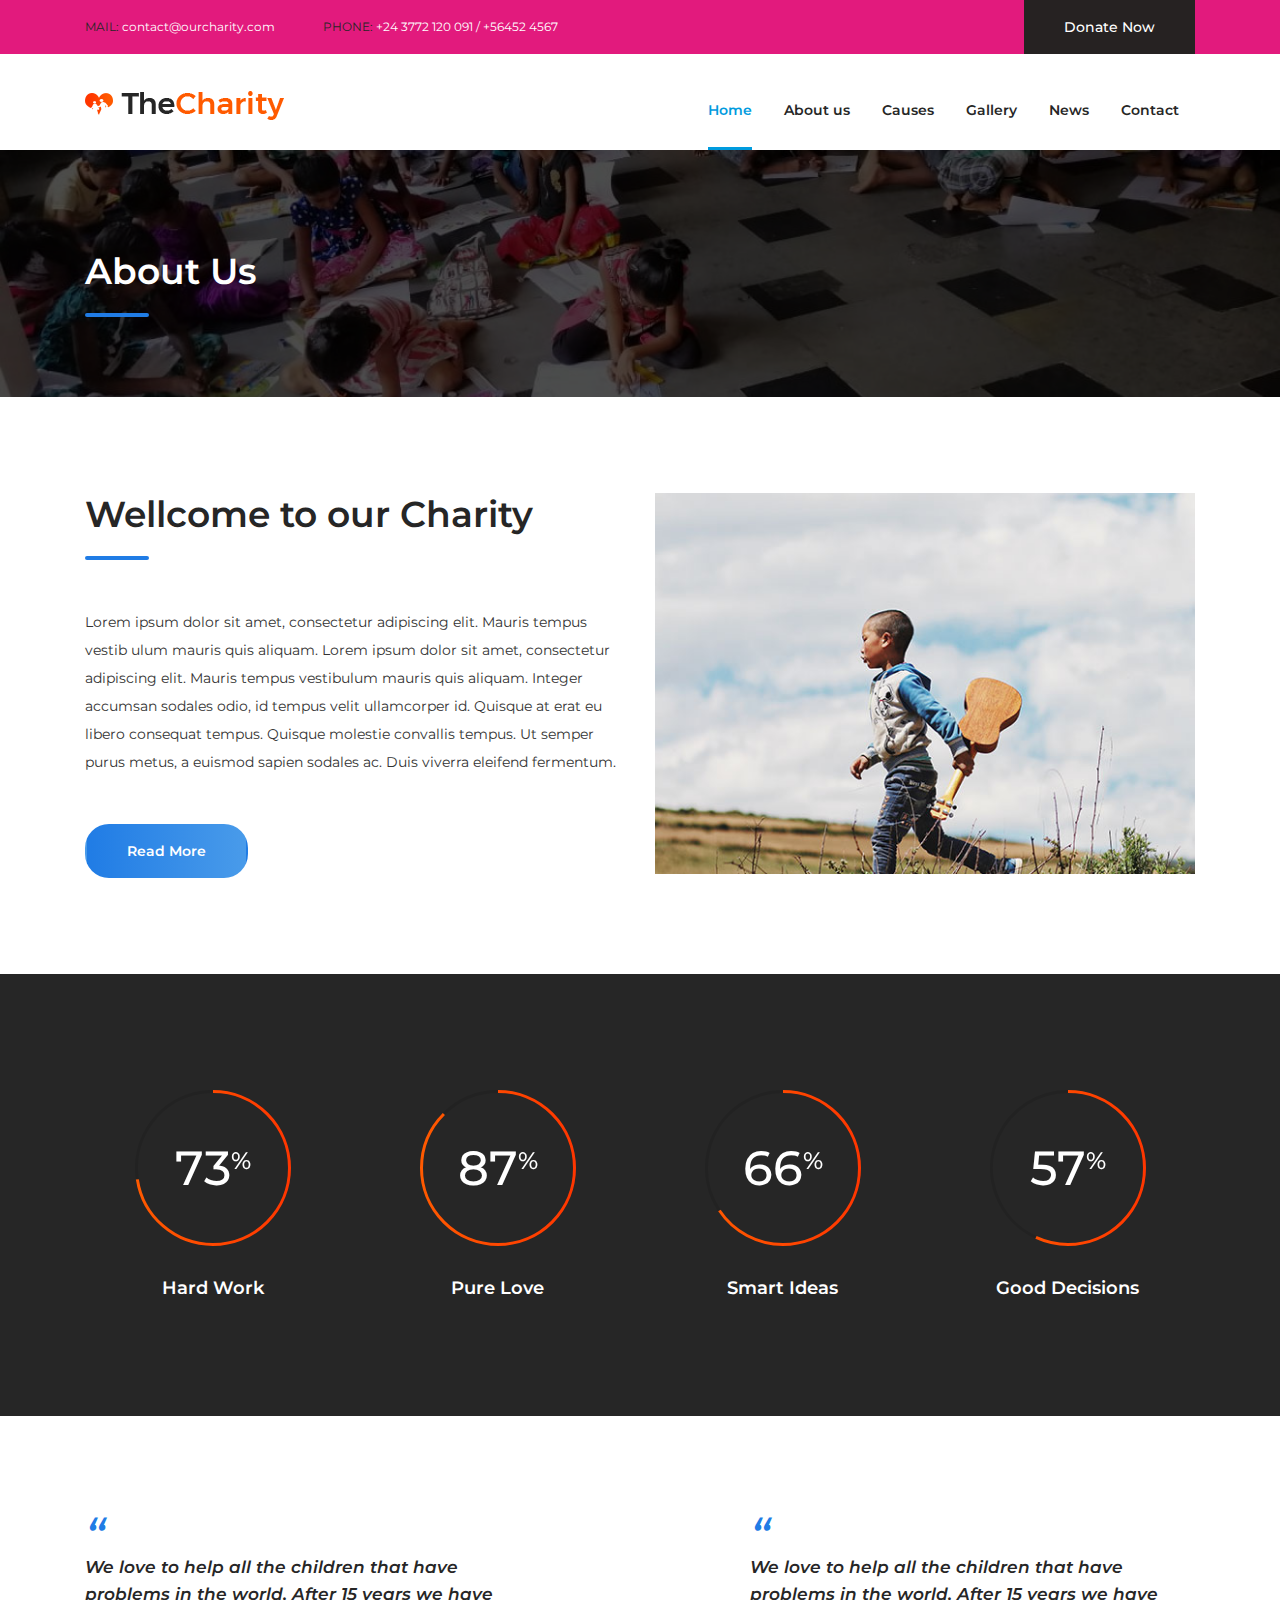
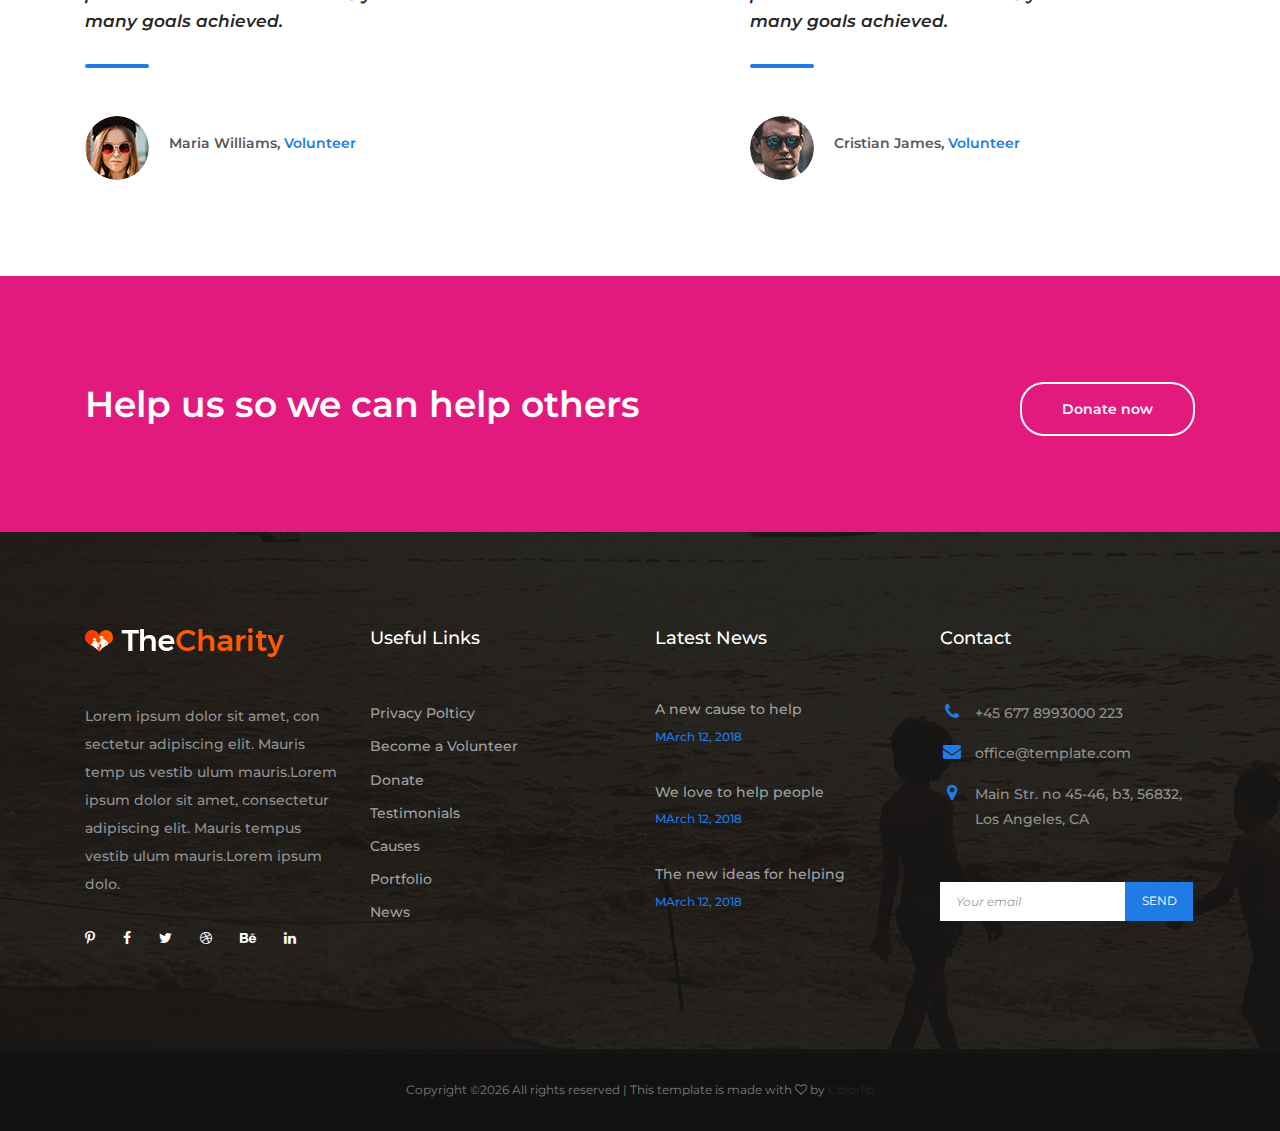
<file: about.html>
<!DOCTYPE html>
<html lang="en">
<head>
    <title>Hello World</title>

    <!-- Required meta tags -->
    <meta charset="utf-8">
    <meta name="viewport" content="width=device-width, initial-scale=1, shrink-to-fit=no">

    <!-- Bootstrap CSS -->
    <link rel="stylesheet" href="css/bootstrap.min.css">

    <!-- FontAwesome CSS -->
    <link rel="stylesheet" href="css/font-awesome.min.css">

    <!-- ElegantFonts CSS -->
    <link rel="stylesheet" href="css/elegant-fonts.css">

    <!-- themify-icons CSS -->
    <link rel="stylesheet" href="css/themify-icons.css">

    <!-- Swiper CSS -->
    <link rel="stylesheet" href="css/swiper.min.css">

    <!-- Styles -->
    <link rel="stylesheet" href="style.css">
</head>
<body class="single-page about-page">
<header class="site-header">
    <div class="top-header-bar">
        <div class="container">
            <div class="row flex-wrap justify-content-center justify-content-lg-between align-items-lg-center">
                <div class="col-12 col-lg-8 d-none d-md-flex flex-wrap justify-content-center justify-content-lg-start mb-3 mb-lg-0">
                    <div class="header-bar-email">
                        MAIL: <a href="#">contact@ourcharity.com</a>
                    </div><!-- .header-bar-email -->

                    <div class="header-bar-text">
                        <p>PHONE: <span>+24 3772 120 091 / +56452 4567</span></p>
                    </div><!-- .header-bar-text -->
                </div><!-- .col -->

                <div class="col-12 col-lg-4 d-flex flex-wrap justify-content-center justify-content-lg-end align-items-center">
                    <div class="donate-btn">
                        <a href="#">Donate Now</a>
                    </div><!-- .donate-btn -->
                </div><!-- .col -->
            </div><!-- .row -->
        </div><!-- .container -->
    </div><!-- .top-header-bar -->

    <div class="nav-bar">
        <div class="container">
            <div class="row">
                <div class="col-12 d-flex flex-wrap justify-content-between align-items-center">
                    <div class="site-branding d-flex align-items-center">
                        <a class="d-block" href="index.html" rel="home"><img class="d-block" src="images/logo.png" alt="logo"></a>
                    </div><!-- .site-branding -->

                    <nav class="site-navigation d-flex justify-content-end align-items-center">
                        <ul class="d-flex flex-column flex-lg-row justify-content-lg-end align-content-center">
                            <li class="current-menu-item"><a href="index.html">Home</a></li>
                            <li><a href="about.html">About us</a></li>
                            <li><a href="causes.html">Causes</a></li>
                            <li><a href="portfolio.html">Gallery</a></li>
                            <li><a href="news.html">News</a></li>
                            <li><a href="contact.html">Contact</a></li>
                        </ul>
                    </nav><!-- .site-navigation -->

                    <div class="hamburger-menu d-lg-none">
                        <span></span>
                        <span></span>
                        <span></span>
                        <span></span>
                    </div><!-- .hamburger-menu -->
                </div><!-- .col -->
            </div><!-- .row -->
        </div><!-- .container -->
    </div><!-- .nav-bar -->
</header><!-- .site-header -->

    <div class="page-header">
        <div class="container">
            <div class="row">
                <div class="col-12">
                    <h1>About Us</h1>
                </div><!-- .col -->
            </div><!-- .row -->
        </div><!-- .container -->
    </div><!-- .page-header -->

    <div class="welcome-wrap">
        <div class="container">
            <div class="row">
                <div class="col-12 col-lg-6 order-2 order-lg-1">
                    <div class="welcome-content">
                        <header class="entry-header">
                            <h2 class="entry-title">Wellcome to our Charity</h2>
                        </header><!-- .entry-header -->

                        <div class="entry-content mt-5">
                            <p>Lorem ipsum dolor sit amet, consectetur adipiscing elit. Mauris tempus vestib ulum mauris quis aliquam. Lorem ipsum dolor sit amet, consectetur adipiscing elit. Mauris tempus vestibulum mauris quis aliquam. Integer accumsan sodales odio, id tempus velit ullamcorper id. Quisque at erat eu libero consequat tempus. Quisque molestie convallis tempus. Ut semper purus metus, a euismod sapien sodales ac. Duis viverra eleifend fermentum.</p>
                        </div><!-- .entry-content -->

                        <div class="entry-footer mt-5">
                            <a href="#" class="btn gradient-bg mr-2">Read More</a>
                        </div><!-- .entry-footer -->
                    </div><!-- .welcome-content -->
                </div><!-- .col -->

                <div class="col-12 col-lg-6 order-1 order-lg-2">
                    <img src="images/welcome.jpg" alt="welcome">
                </div><!-- .col -->
            </div><!-- .row -->
        </div><!-- .container -->
    </div><!-- .home-page-icon-boxes -->

    <div class="about-stats">
        <div class="container">
            <div class="row">
                <div class="col-12 col-sm-6 col-lg-3">
                    <div class="circular-progress-bar">
                        <div class="circle" id="loader_1">
                            <strong class="d-flex justify-content-center"></strong>
                        </div>

                        <h3 class="entry-title">Hard Work</h3>
                    </div>
                </div>

                <div class="col-12 col-sm-6 col-lg-3">
                    <div class="circular-progress-bar">
                        <div class="circle" id="loader_2">
                            <strong class="d-flex justify-content-center"></strong>
                        </div>

                        <h3 class="entry-title">Pure Love</h3>
                    </div>
                </div>

                <div class="col-12 col-sm-6 col-lg-3">
                    <div class="circular-progress-bar">
                        <div class="circle" id="loader_3">
                            <strong class="d-flex justify-content-center"></strong>
                        </div>

                        <h3 class="entry-title">Smart Ideas</h3>
                    </div>
                </div>

                <div class="col-12 col-sm-6 col-lg-3">
                    <div class="circular-progress-bar">
                        <div class="circle" id="loader_4">
                            <strong class="d-flex justify-content-center"></strong>
                        </div>

                        <h3 class="entry-title">Good Decisions</h3>
                    </div>
                </div>
            </div>
        </div>
    </div>

    <div class="about-testimonial">
        <div class="container">
            <div class="row">
                <div class="col-12 col-md-6 col-lg-5">
                    <div class="testimonial-cont">
                        <div class="entry-content">
                            <p>We love to help all the children that have problems in the world. After 15 years we have many goals achieved.</p>
                        </div>

                        <div class="entry-footer d-flex flex-wrap align-items-center mt-5">
                            <img src="images/testimonial-1.jpg" alt="">

                            <h4>Maria Williams, <span>Volunteer</span></h4>
                        </div>
                    </div>
                </div>

                <div class="col-12 col-md-6 offset-lg-2 col-lg-5">
                    <div class="testimonial-cont">
                        <div class="entry-content">
                            <p>We love to help all the children that have problems in the world. After 15 years we have many goals achieved.</p>
                        </div>

                        <div class="entry-footer d-flex flex-wrap align-items-center mt-5">
                            <img src="images/testimonial-2.jpg" alt="">

                            <h4>Cristian James, <span>Volunteer</span></h4>
                        </div>
                    </div>
                </div>
            </div>
        </div>
    </div>

    <div class="help-us">
        <div class="container">
            <div class="row">
                <div class="col-12 d-flex flex-wrap justify-content-between align-items-center">
                    <h2>Help us so we can help others</h2>

                    <a class="btn orange-border" href="#">Donate now</a>
                </div>
            </div>
        </div>
    </div>



























    <footer class="site-footer">
        <div class="footer-widgets">
            <div class="container">
                <div class="row">
                    <div class="col-12 col-md-6 col-lg-3">
                        <div class="foot-about">
                            <h2><a class="foot-logo" href="#"><img src="images/foot-logo.png" alt=""></a></h2>

                            <p>Lorem ipsum dolor sit amet, con sectetur adipiscing elit. Mauris temp us vestib ulum mauris.Lorem ipsum dolor sit amet, consectetur adipiscing elit. Mauris tempus vestib ulum mauris.Lorem ipsum dolo.</p>

                            <ul class="d-flex flex-wrap align-items-center">
                                <li><a href="#"><i class="fa fa-pinterest-p"></i></a></li>
                                <li><a href="#"><i class="fa fa-facebook"></i></a></li>
                                <li><a href="#"><i class="fa fa-twitter"></i></a></li>
                                <li><a href="#"><i class="fa fa-dribbble"></i></a></li>
                                <li><a href="#"><i class="fa fa-behance"></i></a></li>
                                <li><a href="#"><i class="fa fa-linkedin"></i></a></li>
                            </ul>
                        </div><!-- .foot-about -->
                    </div><!-- .col -->

                    <div class="col-12 col-md-6 col-lg-3 mt-5 mt-md-0">
                        <h2>Useful Links</h2>

                        <ul>
                            <li><a href="#">Privacy Polticy</a></li>
                            <li><a href="#">Become  a Volunteer</a></li>
                            <li><a href="#">Donate</a></li>
                            <li><a href="#">Testimonials</a></li>
                            <li><a href="#">Causes</a></li>
                            <li><a href="#">Portfolio</a></li>
                            <li><a href="#">News</a></li>
                        </ul>
                    </div><!-- .col -->

                    <div class="col-12 col-md-6 col-lg-3 mt-5 mt-md-0">
                        <div class="foot-latest-news">
                            <h2>Latest News</h2>

                            <ul>
                                <li>
                                    <h3><a href="#">A new cause to help</a></h3>
                                    <div class="posted-date">MArch 12, 2018</div>
                                </li>

                                <li>
                                    <h3><a href="#">We love to help people</a></h3>
                                    <div class="posted-date">MArch 12, 2018</div>
                                </li>

                                <li>
                                    <h3><a href="#">The new ideas for helping</a></h3>
                                    <div class="posted-date">MArch 12, 2018</div>
                                </li>
                            </ul>
                        </div><!-- .foot-latest-news -->
                    </div><!-- .col -->

                    <div class="col-12 col-md-6 col-lg-3 mt-5 mt-md-0">
                        <div class="foot-contact">
                            <h2>Contact</h2>

                            <ul>
                                <li><i class="fa fa-phone"></i><span>+45 677 8993000 223</span></li>
                                <li><i class="fa fa-envelope"></i><span>office@template.com</span></li>
                                <li><i class="fa fa-map-marker"></i><span>Main Str. no 45-46, b3, 56832, Los Angeles, CA</span></li>
                            </ul>
                        </div><!-- .foot-contact -->

                        <div class="subscribe-form">
                            <form class="d-flex flex-wrap align-items-center">
                                <input type="email" placeholder="Your email">
                                <input type="submit" value="send">
                            </form><!-- .flex -->
                        </div><!-- .search-widget -->
                    </div><!-- .col -->
                </div><!-- .row -->
            </div><!-- .container -->
        </div><!-- .footer-widgets -->

        <div class="footer-bar">
            <div class="container">
                <div class="row">
                    <div class="col-12">
                        <p class="m-0"><!-- Link back to Colorlib can't be removed. Template is licensed under CC BY 3.0. -->
Copyright &copy;<script>document.write(new Date().getFullYear());</script> All rights reserved | This template is made with <i class="fa fa-heart-o" aria-hidden="true"></i> by <a href="https://colorlib.com" target="_blank">Colorlib</a>
<!-- Link back to Colorlib can't be removed. Template is licensed under CC BY 3.0. --></p>
                    </div><!-- .col-12 -->
                </div><!-- .row -->
            </div><!-- .container -->
        </div><!-- .footer-bar -->
    </footer><!-- .site-footer -->

    <script type='text/javascript' src='js/jquery.js'></script>
    <script type='text/javascript' src='js/jquery.collapsible.min.js'></script>
    <script type='text/javascript' src='js/swiper.min.js'></script>
    <script type='text/javascript' src='js/jquery.countdown.min.js'></script>
    <script type='text/javascript' src='js/circle-progress.min.js'></script>
    <script type='text/javascript' src='js/jquery.countTo.min.js'></script>
    <script type='text/javascript' src='js/jquery.barfiller.js'></script>
    <script type='text/javascript' src='js/custom.js'></script>

</body>
</html>
</file>
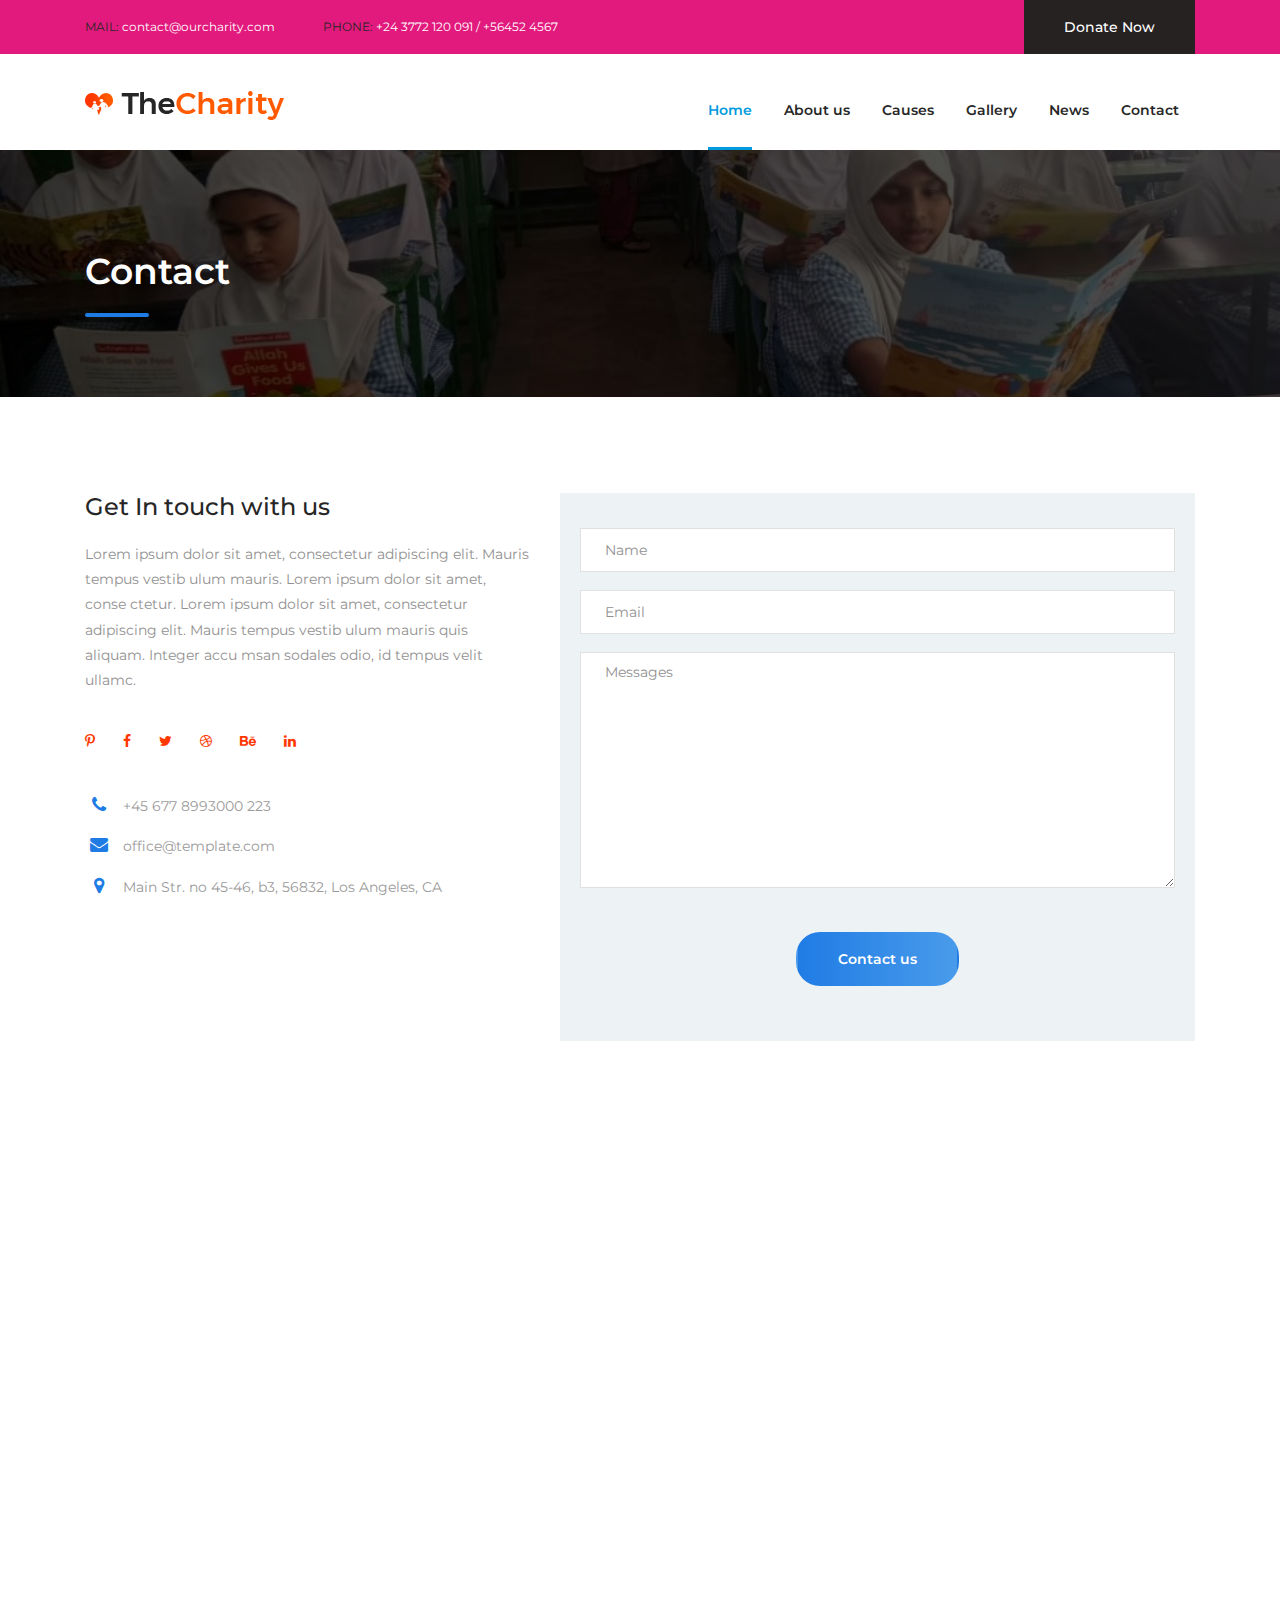
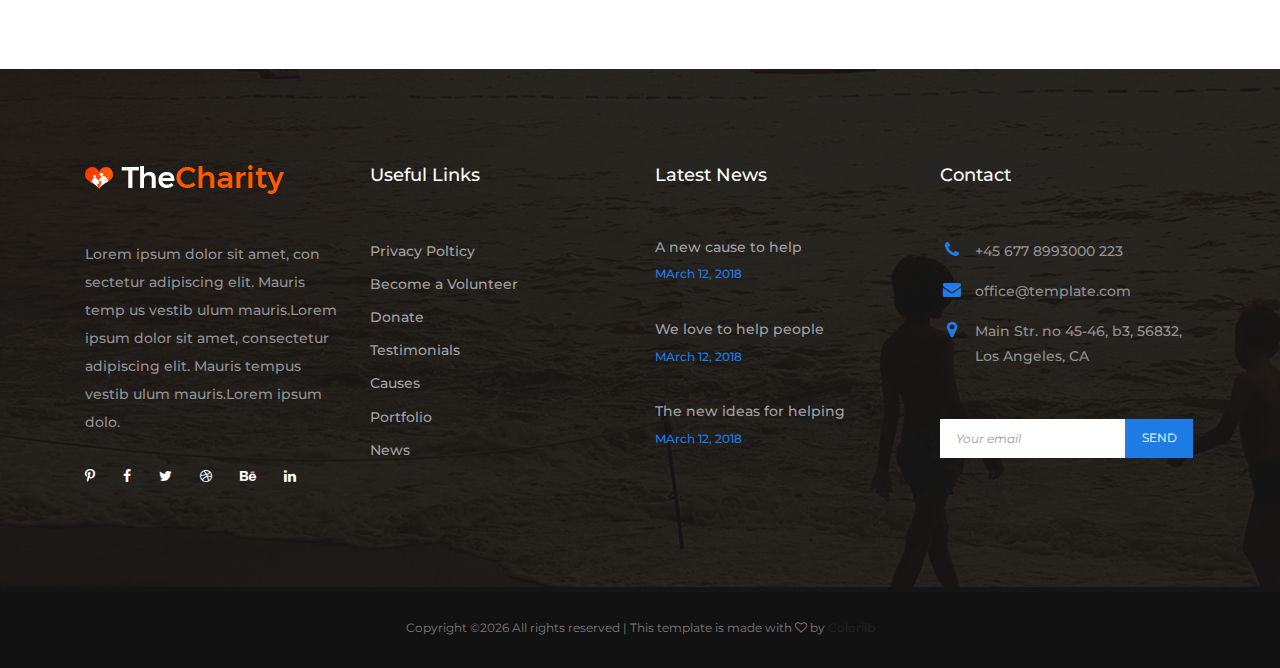
<file: contact.html>
<!DOCTYPE html>
<html lang="en">
<head>
    <title>Hello World</title>

    <!-- Required meta tags -->
    <meta charset="utf-8">
    <meta name="viewport" content="width=device-width, initial-scale=1, shrink-to-fit=no">

    <!-- Bootstrap CSS -->
    <link rel="stylesheet" href="css/bootstrap.min.css">

    <!-- FontAwesome CSS -->
    <link rel="stylesheet" href="css/font-awesome.min.css">

    <!-- ElegantFonts CSS -->
    <link rel="stylesheet" href="css/elegant-fonts.css">

    <!-- themify-icons CSS -->
    <link rel="stylesheet" href="css/themify-icons.css">

    <!-- Swiper CSS -->
    <link rel="stylesheet" href="css/swiper.min.css">

    <!-- Styles -->
    <link rel="stylesheet" href="style.css">
</head>
<body class="single-page contact-page">
<header class="site-header">
    <div class="top-header-bar">
        <div class="container">
            <div class="row flex-wrap justify-content-center justify-content-lg-between align-items-lg-center">
                <div class="col-12 col-lg-8 d-none d-md-flex flex-wrap justify-content-center justify-content-lg-start mb-3 mb-lg-0">
                    <div class="header-bar-email">
                        MAIL: <a href="#">contact@ourcharity.com</a>
                    </div><!-- .header-bar-email -->

                    <div class="header-bar-text">
                        <p>PHONE: <span>+24 3772 120 091 / +56452 4567</span></p>
                    </div><!-- .header-bar-text -->
                </div><!-- .col -->

                <div class="col-12 col-lg-4 d-flex flex-wrap justify-content-center justify-content-lg-end align-items-center">
                    <div class="donate-btn">
                        <a href="#">Donate Now</a>
                    </div><!-- .donate-btn -->
                </div><!-- .col -->
            </div><!-- .row -->
        </div><!-- .container -->
    </div><!-- .top-header-bar -->

    <div class="nav-bar">
        <div class="container">
            <div class="row">
                <div class="col-12 d-flex flex-wrap justify-content-between align-items-center">
                    <div class="site-branding d-flex align-items-center">
                        <a class="d-block" href="index.html" rel="home"><img class="d-block" src="images/logo.png" alt="logo"></a>
                    </div><!-- .site-branding -->

                    <nav class="site-navigation d-flex justify-content-end align-items-center">
                        <ul class="d-flex flex-column flex-lg-row justify-content-lg-end align-content-center">
                            <li class="current-menu-item"><a href="index.html">Home</a></li>
                            <li><a href="about.html">About us</a></li>
                            <li><a href="causes.html">Causes</a></li>
                            <li><a href="portfolio.html">Gallery</a></li>
                            <li><a href="news.html">News</a></li>
                            <li><a href="contact.html">Contact</a></li>
                        </ul>
                    </nav><!-- .site-navigation -->

                    <div class="hamburger-menu d-lg-none">
                        <span></span>
                        <span></span>
                        <span></span>
                        <span></span>
                    </div><!-- .hamburger-menu -->
                </div><!-- .col -->
            </div><!-- .row -->
        </div><!-- .container -->
    </div><!-- .nav-bar -->
</header><!-- .site-header -->

    <div class="page-header">
        <div class="container">
            <div class="row">
                <div class="col-12">
                    <h1>Contact</h1>
                </div><!-- .col -->
            </div><!-- .row -->
        </div><!-- .container -->
    </div><!-- .page-header -->

    <div class="contact-page-wrap">
        <div class="container">
            <div class="row">
                <div class="col-12 col-lg-5">
                    <div class="entry-content">
                        <h2>Get In touch with us</h2>

                        <p>Lorem ipsum dolor sit amet, consectetur adipiscing elit. Mauris tempus vestib ulum mauris. Lorem ipsum dolor sit amet, conse ctetur. Lorem ipsum dolor sit amet, consectetur adipiscing elit. Mauris tempus vestib ulum mauris quis aliquam. Integer accu msan sodales odio, id tempus velit ullamc.</p>

                        <ul class="contact-social d-flex flex-wrap align-items-center">
                            <li><a href="#"><i class="fa fa-pinterest-p"></i></a></li>
                            <li><a href="#"><i class="fa fa-facebook"></i></a></li>
                            <li><a href="#"><i class="fa fa-twitter"></i></a></li>
                            <li><a href="#"><i class="fa fa-dribbble"></i></a></li>
                            <li><a href="#"><i class="fa fa-behance"></i></a></li>
                            <li><a href="#"><i class="fa fa-linkedin"></i></a></li>
                        </ul>

                        <ul class="contact-info p-0">
                            <li><i class="fa fa-phone"></i><span>+45 677 8993000 223</span></li>
                            <li><i class="fa fa-envelope"></i><span>office@template.com</span></li>
                            <li><i class="fa fa-map-marker"></i><span>Main Str. no 45-46, b3, 56832, Los Angeles, CA</span></li>
                        </ul>
                    </div>
                </div><!-- .col -->

                <div class="col-12 col-lg-7">
                    <form class="contact-form">
                        <input type="text" placeholder="Name">
                        <input type="email" placeholder="Email">
                        <textarea rows="15" cols="6" placeholder="Messages"></textarea>

                        <span>
                            <input class="btn gradient-bg" type="submit" value="Contact us">
                        </span>
                    </form><!-- .contact-form -->

                </div><!-- .col -->

                <div class="col-12">
                    <div class="contact-gmap">
                        <iframe width="600" height="450" frameborder="0" style="border:0" src="https://www.google.com/maps/embed/v1/place?q=usa&key=AIzaSyC2LvnNLzWxHgFm_XfpFG9wHUuyEj6rXSs" allowfullscreen></iframe>
                    </div>
                </div>
            </div><!-- .row -->
        </div><!-- .container -->
    </div>

    <footer class="site-footer">
        <div class="footer-widgets">
            <div class="container">
                <div class="row">
                    <div class="col-12 col-md-6 col-lg-3">
                        <div class="foot-about">
                            <h2><a class="foot-logo" href="#"><img src="images/foot-logo.png" alt=""></a></h2>

                            <p>Lorem ipsum dolor sit amet, con sectetur adipiscing elit. Mauris temp us vestib ulum mauris.Lorem ipsum dolor sit amet, consectetur adipiscing elit. Mauris tempus vestib ulum mauris.Lorem ipsum dolo.</p>

                            <ul class="d-flex flex-wrap align-items-center">
                                <li><a href="#"><i class="fa fa-pinterest-p"></i></a></li>
                                <li><a href="#"><i class="fa fa-facebook"></i></a></li>
                                <li><a href="#"><i class="fa fa-twitter"></i></a></li>
                                <li><a href="#"><i class="fa fa-dribbble"></i></a></li>
                                <li><a href="#"><i class="fa fa-behance"></i></a></li>
                                <li><a href="#"><i class="fa fa-linkedin"></i></a></li>
                            </ul>
                        </div><!-- .foot-about -->
                    </div><!-- .col -->

                    <div class="col-12 col-md-6 col-lg-3 mt-5 mt-md-0">
                        <h2>Useful Links</h2>

                        <ul>
                            <li><a href="#">Privacy Polticy</a></li>
                            <li><a href="#">Become  a Volunteer</a></li>
                            <li><a href="#">Donate</a></li>
                            <li><a href="#">Testimonials</a></li>
                            <li><a href="#">Causes</a></li>
                            <li><a href="#">Portfolio</a></li>
                            <li><a href="#">News</a></li>
                        </ul>
                    </div><!-- .col -->

                    <div class="col-12 col-md-6 col-lg-3 mt-5 mt-md-0">
                        <div class="foot-latest-news">
                            <h2>Latest News</h2>

                            <ul>
                                <li>
                                    <h3><a href="#">A new cause to help</a></h3>
                                    <div class="posted-date">MArch 12, 2018</div>
                                </li>

                                <li>
                                    <h3><a href="#">We love to help people</a></h3>
                                    <div class="posted-date">MArch 12, 2018</div>
                                </li>

                                <li>
                                    <h3><a href="#">The new ideas for helping</a></h3>
                                    <div class="posted-date">MArch 12, 2018</div>
                                </li>
                            </ul>
                        </div><!-- .foot-latest-news -->
                    </div><!-- .col -->

                    <div class="col-12 col-md-6 col-lg-3 mt-5 mt-md-0">
                        <div class="foot-contact">
                            <h2>Contact</h2>

                            <ul>
                                <li><i class="fa fa-phone"></i><span>+45 677 8993000 223</span></li>
                                <li><i class="fa fa-envelope"></i><span>office@template.com</span></li>
                                <li><i class="fa fa-map-marker"></i><span>Main Str. no 45-46, b3, 56832, Los Angeles, CA</span></li>
                            </ul>
                        </div><!-- .foot-contact -->

                        <div class="subscribe-form">
                            <form class="d-flex flex-wrap align-items-center">
                                <input type="email" placeholder="Your email">
                                <input type="submit" value="send">
                            </form><!-- .flex -->
                        </div><!-- .search-widget -->
                    </div><!-- .col -->
                </div><!-- .row -->
            </div><!-- .container -->
        </div><!-- .footer-widgets -->

        <div class="footer-bar">
            <div class="container">
                <div class="row">
                    <div class="col-12">
                        <p class="m-0"><!-- Link back to Colorlib can't be removed. Template is licensed under CC BY 3.0. -->
Copyright &copy;<script>document.write(new Date().getFullYear());</script> All rights reserved | This template is made with <i class="fa fa-heart-o" aria-hidden="true"></i> by <a href="https://colorlib.com" target="_blank">Colorlib</a>
<!-- Link back to Colorlib can't be removed. Template is licensed under CC BY 3.0. --></p>
                    </div><!-- .col-12 -->
                </div><!-- .row -->
            </div><!-- .container -->
        </div><!-- .footer-bar -->
    </footer><!-- .site-footer -->

    <script type='text/javascript' src='js/jquery.js'></script>
    <script type='text/javascript' src='js/jquery.collapsible.min.js'></script>
    <script type='text/javascript' src='js/swiper.min.js'></script>
    <script type='text/javascript' src='js/jquery.countdown.min.js'></script>
    <script type='text/javascript' src='js/circle-progress.min.js'></script>
    <script type='text/javascript' src='js/jquery.countTo.min.js'></script>
    <script type='text/javascript' src='js/jquery.barfiller.js'></script>
    <script type='text/javascript' src='js/custom.js'></script>

</body>
</html>
</file>
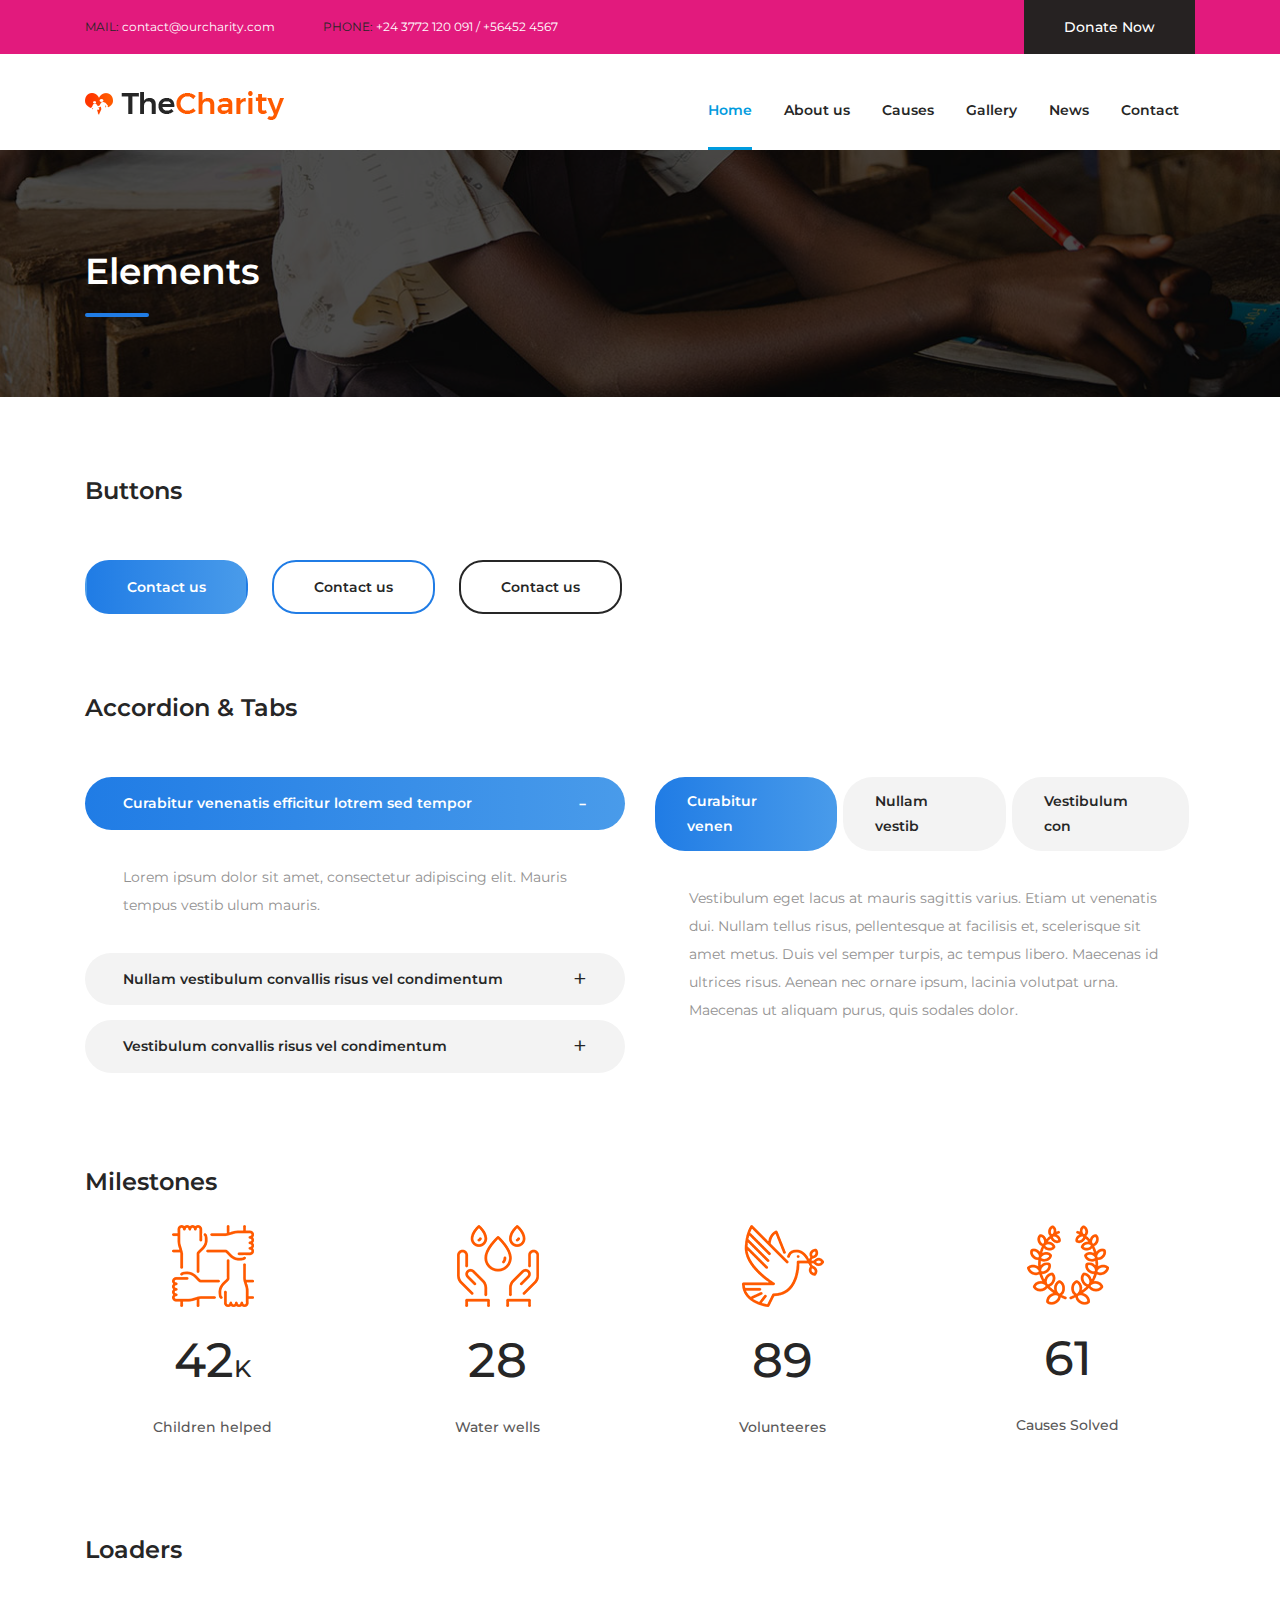
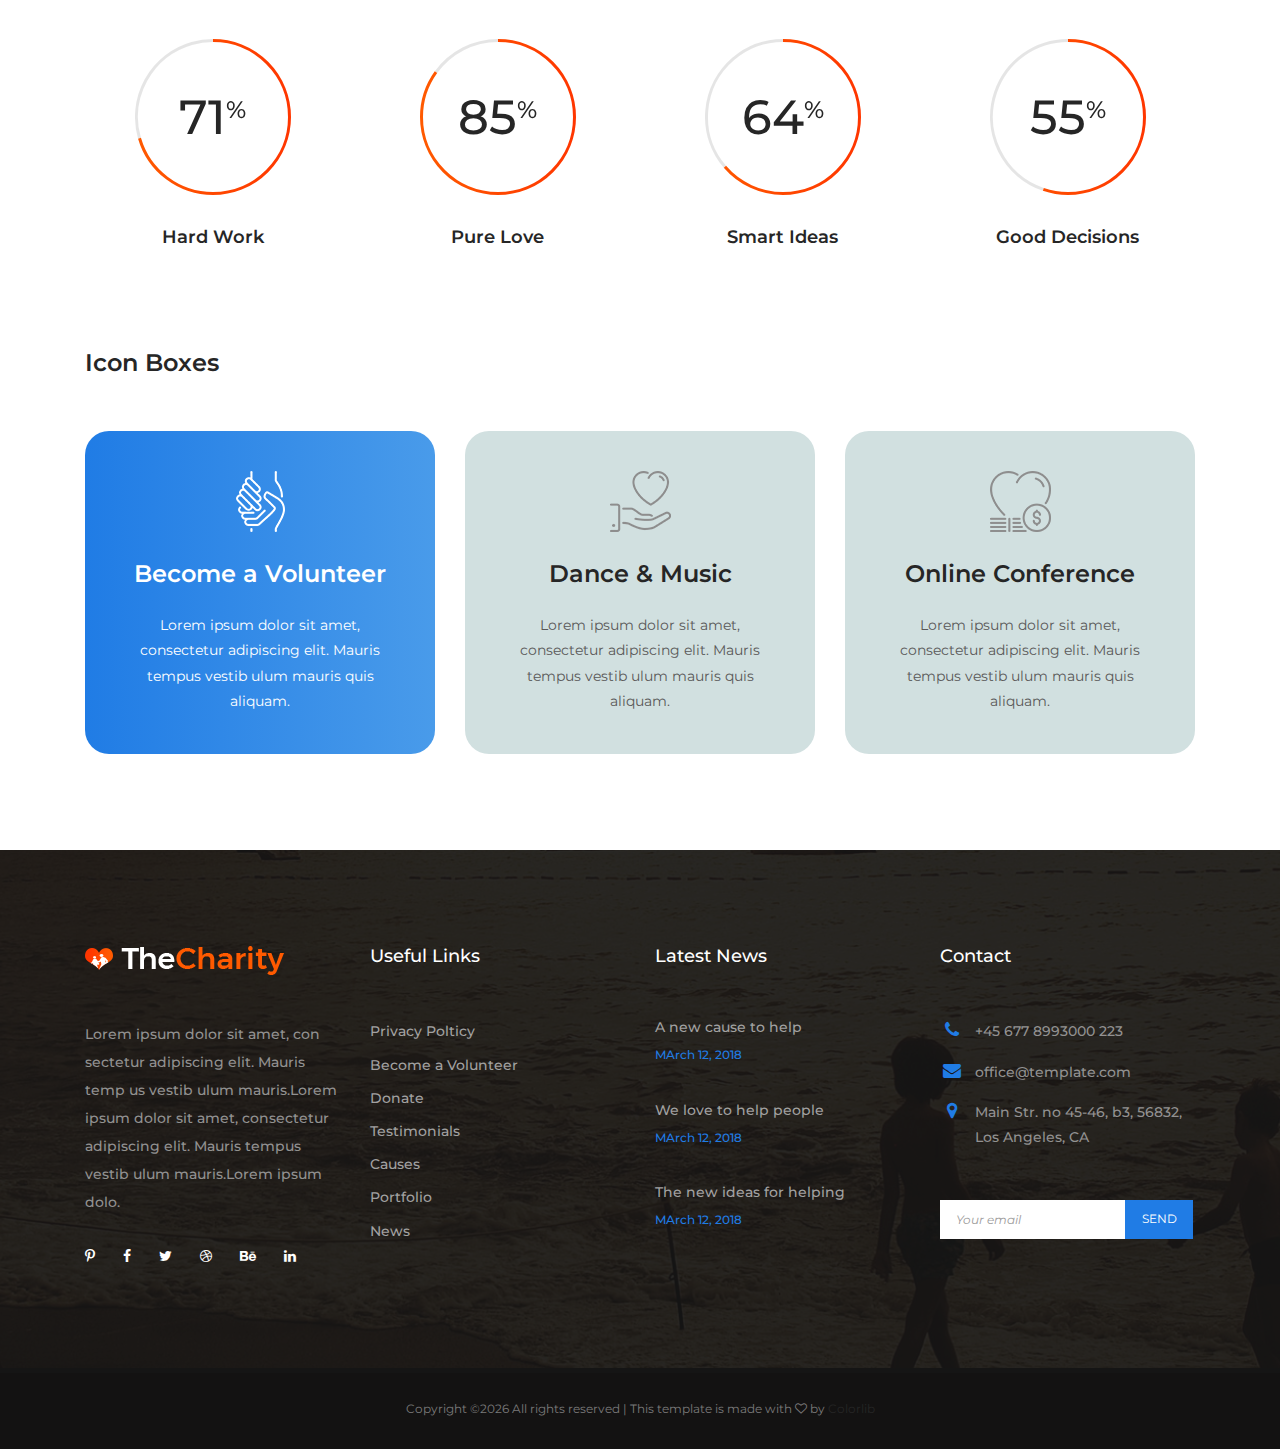
<file: elements.html>
<!DOCTYPE html>
<html lang="en">
<head>
    <title>Hello World</title>

    <!-- Required meta tags -->
    <meta charset="utf-8">
    <meta name="viewport" content="width=device-width, initial-scale=1, shrink-to-fit=no">

    <!-- Bootstrap CSS -->
    <link rel="stylesheet" href="css/bootstrap.min.css">

    <!-- FontAwesome CSS -->
    <link rel="stylesheet" href="css/font-awesome.min.css">

    <!-- Swiper CSS -->
    <link rel="stylesheet" href="css/swiper.min.css">

    <!-- Styles -->
    <link rel="stylesheet" href="style.css">
</head>
<body class="single-page elements-page">
    <header class="site-header">
        <div class="top-header-bar">
            <div class="container">
                <div class="row flex-wrap justify-content-center justify-content-lg-between align-items-lg-center">
                    <div class="col-12 col-lg-8 d-none d-md-flex flex-wrap justify-content-center justify-content-lg-start mb-3 mb-lg-0">
                        <div class="header-bar-email">
                            MAIL: <a href="#">contact@ourcharity.com</a>
                        </div><!-- .header-bar-email -->

                        <div class="header-bar-text">
                            <p>PHONE: <span>+24 3772 120 091 / +56452 4567</span></p>
                        </div><!-- .header-bar-text -->
                    </div><!-- .col -->

                    <div class="col-12 col-lg-4 d-flex flex-wrap justify-content-center justify-content-lg-end align-items-center">
                        <div class="donate-btn">
                            <a href="#">Donate Now</a>
                        </div><!-- .donate-btn -->
                    </div><!-- .col -->
                </div><!-- .row -->
            </div><!-- .container -->
        </div><!-- .top-header-bar -->

        <div class="nav-bar">
            <div class="container">
                <div class="row">
                    <div class="col-12 d-flex flex-wrap justify-content-between align-items-center">
                        <div class="site-branding d-flex align-items-center">
                            <a class="d-block" href="index.html" rel="home"><img class="d-block" src="images/logo.png" alt="logo"></a>
                        </div><!-- .site-branding -->

                        <nav class="site-navigation d-flex justify-content-end align-items-center">
                            <ul class="d-flex flex-column flex-lg-row justify-content-lg-end align-content-center">
                                <li class="current-menu-item"><a href="index.html">Home</a></li>
                                <li><a href="about.html">About us</a></li>
                                <li><a href="causes.html">Causes</a></li>
                                <li><a href="portfolio.html">Gallery</a></li>
                                <li><a href="news.html">News</a></li>
                                <li><a href="contact.html">Contact</a></li>
                            </ul>
                        </nav><!-- .site-navigation -->

                        <div class="hamburger-menu d-lg-none">
                            <span></span>
                            <span></span>
                            <span></span>
                            <span></span>
                        </div><!-- .hamburger-menu -->
                    </div><!-- .col -->
                </div><!-- .row -->
            </div><!-- .container -->
        </div><!-- .nav-bar -->
    </header><!-- .site-header -->

    <div class="page-header">
        <div class="container">
            <div class="row">
                <div class="col-12">
                    <h1>Elements</h1>
                </div><!-- .col -->
            </div><!-- .row -->
        </div><!-- .container -->
    </div><!-- .page-header -->

    <div class="container">
        <div class="row elements-wrap">
            <div class="col-12">
                <header class="entry-header elements-heading">
                    <h2 class="entry-title">Buttons</h2>
                </header>

                <div class="entry-content elements-container">
                    <a href="#" class="btn gradient-bg">Contact us</a>
                    <a href="#" class="btn orange-border">Contact us</a>
                    <a href="#" class="btn">Contact us</a>
                </div>
            </div>
        </div>

        <div class="row elements-wrap">
            <div class="col-12">
                <header class="entry-header elements-heading">
                    <h2 class="entry-title">Accordion & Tabs</h2>
                </header>

                <div class="entry-content elements-container">
                    <div class="row">
                        <div class="col-12 col-md-6">
                            <div class="accordion-wrap type-accordion">
                                <h3 class="entry-title d-flex justify-content-between align-items-center active">Curabitur venenatis efficitur lotrem sed tempor<span class="arrow-r"></span></h3>

                                <div class="entry-content">
                                    <p>Lorem ipsum dolor sit amet, consectetur adipiscing elit. Mauris tempus vestib ulum mauris.</p>
                                </div>

                                <h3 class="entry-title d-flex justify-content-between align-items-center">Nullam vestibulum convallis risus vel condimentum<span class="arrow-r"></span></h3>

                                <div class="entry-content">
                                    <p>Lorem ipsum dolor sit amet, consectetur adipiscing elit. Mauris tempus vestib ulum mauris.</p>
                                </div>

                                <h3 class="entry-title d-flex justify-content-between align-items-center">Vestibulum convallis risus vel condimentum<span class="arrow-r"></span></h3>

                                <div class="entry-content">
                                    <p>Lorem ipsum dolor sit amet, consectetur adipiscing elit. Mauris tempus vestib ulum mauris.</p>
                                </div>
                            </div>
                        </div>

                        <div class="col-12 col-md-6">
                            <div class="tabs">
                                <ul class="tabs-nav d-flex">
                                    <li class="tab-nav d-flex justify-content-center align-items-center" data-target="#tab_1">Curabitur venen</li>
                                    <li class="tab-nav d-flex justify-content-center align-items-center" data-target="#tab_2">Nullam vestib</li>
                                    <li class="tab-nav d-flex justify-content-center align-items-center" data-target="#tab_3">Vestibulum con</li>
                                </ul>

                                <div class="tabs-container">
                                    <div id="tab_1" class="tab-content">
                                        <p>Vestibulum eget lacus at mauris sagittis varius. Etiam ut venenatis dui. Nullam tellus risus, pellentesque at facilisis et, scelerisque sit amet metus. Duis vel semper turpis, ac tempus libero. Maecenas id ultrices risus. Aenean nec ornare ipsum, lacinia volutpat urna. Maecenas ut aliquam purus, quis sodales dolor.</p>
                                    </div>

                                    <div id="tab_2" class="tab-content">
                                        <p>Nullam dictum felis eu pede mollis pretium. Integer tincidunt. Cras dapibus. Vivamus elementum semper nisi. Aenean vulputate eleifend tellus. Aenean leo ligula, porttitor eu, consequat vitae, eleifend ac, enim. Aliquam lorem ante, dapibus in, viverra quis, feugiat a, tellus. Phasellus viverra nulla ut metus varius laoreet. Quisque rutrum. Aenean imperdiet. Etiam ultricies nisi vel augue. Curabitur ullamcorper ultricies nisi. Nam eget dui.</p>
                                    </div>

                                    <div id="tab_3" class="tab-content">
                                        <p>Etiam rhoncus. Maecenas tempus, tellus eget condimentum rhoncus, sem quam semper libero, sit amet adipiscing sem neque sed ipsum. Nam quam nunc, blandit vel, luctus pulvinar, hendrerit id, lorem. Maecenas nec odio et ante tincidunt tempus. Donec vitae sapien ut libero venenatis faucibus. Nullam quis ante. Etiam sit amet orci eget eros faucibus tincidunt. Duis leo. Sed fringilla mauris sit amet nibh. Donec sodales sagittis magna.</p>
                                    </div>
                                </div>
                            </div>
                        </div>
                    </div>
                </div>
            </div>
        </div>

        <div class="row elements-wrap">
            <div class="col-12">
                <header class="entry-header elements-heading">
                    <h2 class="entry-title">Milestones</h2>
                </header>

                <div class="milestones">
                    <div class="row flex flex-wrap justify-content-between">
                        <div class="col-12 col-sm-6 col-lg-3 mt-5 mt-lg-0">
                            <div class="counter-box">
                                <div class="d-flex justify-content-center align-items-center">
                                    <img src="images/teamwork.png" alt="">
                                </div>

                                <div class="d-flex justify-content-center align-items-baseline">
                                    <div class="start-counter" data-to="120" data-speed="2000"></div>
                                    <div class="counter-k">K</div>
                                </div>

                                <h3 class="entry-title">Children helped</h3><!-- entry-title -->
                            </div><!-- counter-box -->
                        </div><!-- .col -->

                        <div class="col-12 col-sm-6 col-lg-3 mt-5 mt-lg-0">
                            <div class="counter-box">
                                <div class="d-flex justify-content-center align-items-center">
                                    <img src="images/donation.png" alt="">
                                </div>

                                <div class="d-flex justify-content-center align-items-baseline">
                                    <div class="start-counter" data-to="79" data-speed="2000"></div>
                                </div>

                                <h3 class="entry-title">Water wells</h3><!-- entry-title -->
                            </div><!-- counter-box -->
                        </div><!-- .col -->

                        <div class="col-12 col-sm-6 col-lg-3 mt-5 mt-lg-0">
                            <div class="counter-box">
                                <div class="d-flex justify-content-center align-items-center">
                                    <img src="images/dove.png" alt="">
                                </div>

                                <div class="d-flex justify-content-center align-items-baseline">
                                    <div class="start-counter" data-to="253" data-speed="2000"></div>
                                </div>

                                <h3 class="entry-title">Volunteeres</h3><!-- entry-title -->
                            </div><!-- counter-box -->
                        </div><!-- .col -->

                        <div class="col-12 col-sm-6 col-lg-3 mt-5 mt-lg-0">
                            <div class="counter-box">
                                <div class="d-flex justify-content-center align-items-center">
                                    <img src="images/olive.png" alt="">
                                </div>

                                <div class="d-flex justify-content-center align-items-baseline">
                                    <div class="start-counter" data-to="174" data-speed="2000"></div>
                                </div>

                                <h3 class="entry-title">Causes Solved</h3><!-- entry-title -->
                            </div><!-- counter-box -->
                        </div><!-- .col -->
                    </div>
                </div>
            </div>
        </div>

        <div class="row elements-wrap">
            <div class="col-12">
                <header class="entry-header elements-heading">
                    <h2 class="entry-title">Loaders</h2>
                </header>

                <div class="entry-content elements-container">
                    <div class="row">
                        <div class="col-12 col-sm-6 col-lg-3">
                            <div class="circular-progress-bar">
                                <div class="circle" id="loader_1">
                                    <strong class="d-flex justify-content-center"></strong>
                                </div>

                                <h3 class="entry-title">Hard Work</h3>
                            </div>
                        </div>

                        <div class="col-12 col-sm-6 col-lg-3">
                            <div class="circular-progress-bar">
                                <div class="circle" id="loader_2">
                                    <strong class="d-flex justify-content-center"></strong>
                                </div>

                                <h3 class="entry-title">Pure Love</h3>
                            </div>
                        </div>

                        <div class="col-12 col-sm-6 col-lg-3">
                            <div class="circular-progress-bar">
                                <div class="circle" id="loader_3">
                                    <strong class="d-flex justify-content-center"></strong>
                                </div>

                                <h3 class="entry-title">Smart Ideas</h3>
                            </div>
                        </div>

                        <div class="col-12 col-sm-6 col-lg-3">
                            <div class="circular-progress-bar">
                                <div class="circle" id="loader_4">
                                    <strong class="d-flex justify-content-center"></strong>
                                </div>

                                <h3 class="entry-title">Good Decisions</h3>
                            </div>
                        </div>
                    </div>
                </div>
            </div>
        </div>

        <div class="row elements-wrap">
            <div class="col-12">
                <header class="entry-header elements-heading">
                    <h2 class="entry-title">Icon Boxes</h2>
                </header>

                <div class="entry-content elements-container">
                    <div class="row">
                        <div class="col-12 col-md-6 col-lg-4 mt-4 mt-lg-0">
                            <div class="icon-box active">
                                <figure class="d-flex justify-content-center">
                                    <img src="images/hands-gray.png" alt="">
                                    <img src="images/hands-white.png" alt="">
                                </figure>

                                <header class="entry-header">
                                    <h3 class="entry-title">Become a Volunteer</h3>
                                </header>

                                <div class="entry-content">
                                    <p>Lorem ipsum dolor sit amet, consectetur adipiscing elit. Mauris tempus vestib ulum mauris quis aliquam. </p>
                                </div>
                            </div>
                        </div>

                        <div class="col-12 col-md-6 col-lg-4 mt-4 mt-lg-0">
                            <div class="icon-box">
                                <figure class="d-flex justify-content-center">
                                    <img src="images/donation-gray.png" alt="">
                                    <img src="images/donation-white.png" alt="">
                                </figure>

                                <header class="entry-header">
                                    <h3 class="entry-title">Dance & Music</h3>
                                </header>

                                <div class="entry-content">
                                    <p>Lorem ipsum dolor sit amet, consectetur adipiscing elit. Mauris tempus vestib ulum mauris quis aliquam. </p>
                                </div>
                            </div>
                        </div>

                        <div class="col-12 col-md-6 col-lg-4 mt-4 mt-lg-0">
                            <div class="icon-box">
                                <figure class="d-flex justify-content-center">
                                    <img src="images/charity-gray.png" alt="">
                                    <img src="images/charity-white.png" alt="">
                                </figure>

                                <header class="entry-header">
                                    <h3 class="entry-title">Online Conference</h3>
                                </header>

                                <div class="entry-content">
                                    <p>Lorem ipsum dolor sit amet, consectetur adipiscing elit. Mauris tempus vestib ulum mauris quis aliquam. </p>
                                </div>
                            </div>
                        </div>
                    </div>
                </div>
            </div>
        </div>
    </div>

    <div style="height: 96px"></div>

    <footer class="site-footer">
        <div class="footer-widgets">
            <div class="container">
                <div class="row">
                    <div class="col-12 col-md-6 col-lg-3">
                        <div class="foot-about">
                            <h2><a class="foot-logo" href="#"><img src="images/foot-logo.png" alt=""></a></h2>

                            <p>Lorem ipsum dolor sit amet, con sectetur adipiscing elit. Mauris temp us vestib ulum mauris.Lorem ipsum dolor sit amet, consectetur adipiscing elit. Mauris tempus vestib ulum mauris.Lorem ipsum dolo.</p>

                            <ul class="d-flex flex-wrap align-items-center">
                                <li><a href="#"><i class="fa fa-pinterest-p"></i></a></li>
                                <li><a href="#"><i class="fa fa-facebook"></i></a></li>
                                <li><a href="#"><i class="fa fa-twitter"></i></a></li>
                                <li><a href="#"><i class="fa fa-dribbble"></i></a></li>
                                <li><a href="#"><i class="fa fa-behance"></i></a></li>
                                <li><a href="#"><i class="fa fa-linkedin"></i></a></li>
                            </ul>
                        </div><!-- .foot-about -->
                    </div><!-- .col -->

                    <div class="col-12 col-md-6 col-lg-3 mt-5 mt-md-0">
                        <h2>Useful Links</h2>

                        <ul>
                            <li><a href="#">Privacy Polticy</a></li>
                            <li><a href="#">Become  a Volunteer</a></li>
                            <li><a href="#">Donate</a></li>
                            <li><a href="#">Testimonials</a></li>
                            <li><a href="#">Causes</a></li>
                            <li><a href="#">Portfolio</a></li>
                            <li><a href="#">News</a></li>
                        </ul>
                    </div><!-- .col -->

                    <div class="col-12 col-md-6 col-lg-3 mt-5 mt-md-0">
                        <div class="foot-latest-news">
                            <h2>Latest News</h2>

                            <ul>
                                <li>
                                    <h3><a href="#">A new cause to help</a></h3>
                                    <div class="posted-date">MArch 12, 2018</div>
                                </li>

                                <li>
                                    <h3><a href="#">We love to help people</a></h3>
                                    <div class="posted-date">MArch 12, 2018</div>
                                </li>

                                <li>
                                    <h3><a href="#">The new ideas for helping</a></h3>
                                    <div class="posted-date">MArch 12, 2018</div>
                                </li>
                            </ul>
                        </div><!-- .foot-latest-news -->
                    </div><!-- .col -->

                    <div class="col-12 col-md-6 col-lg-3 mt-5 mt-md-0">
                        <div class="foot-contact">
                            <h2>Contact</h2>

                            <ul>
                                <li><i class="fa fa-phone"></i><span>+45 677 8993000 223</span></li>
                                <li><i class="fa fa-envelope"></i><span>office@template.com</span></li>
                                <li><i class="fa fa-map-marker"></i><span>Main Str. no 45-46, b3, 56832, Los Angeles, CA</span></li>
                            </ul>
                        </div><!-- .foot-contact -->

                        <div class="subscribe-form">
                            <form class="d-flex flex-wrap align-items-center">
                                <input type="email" placeholder="Your email">
                                <input type="submit" value="send">
                            </form><!-- .flex -->
                        </div><!-- .search-widget -->
                    </div><!-- .col -->
                </div><!-- .row -->
            </div><!-- .container -->
        </div><!-- .footer-widgets -->

        <div class="footer-bar">
            <div class="container">
                <div class="row">
                    <div class="col-12">
                        <p class="m-0"><!-- Link back to Colorlib can't be removed. Template is licensed under CC BY 3.0. -->
Copyright &copy;<script>document.write(new Date().getFullYear());</script> All rights reserved | This template is made with <i class="fa fa-heart-o" aria-hidden="true"></i> by <a href="https://colorlib.com" target="_blank">Colorlib</a>
<!-- Link back to Colorlib can't be removed. Template is licensed under CC BY 3.0. --></p>
                    </div><!-- .col-12 -->
                </div><!-- .row -->
            </div><!-- .container -->
        </div><!-- .footer-bar -->
    </footer><!-- .site-footer -->

    <script type='text/javascript' src='js/jquery.js'></script>
    <script type='text/javascript' src='js/jquery.collapsible.min.js'></script>
    <script type='text/javascript' src='js/swiper.min.js'></script>
    <script type='text/javascript' src='js/jquery.countdown.min.js'></script>
    <script type='text/javascript' src='js/circle-progress.min.js'></script>
    <script type='text/javascript' src='js/jquery.countTo.min.js'></script>
    <script type='text/javascript' src='js/jquery.barfiller.js'></script>
    <script type='text/javascript' src='js/custom.js'></script>
</body>
</html>
</file>
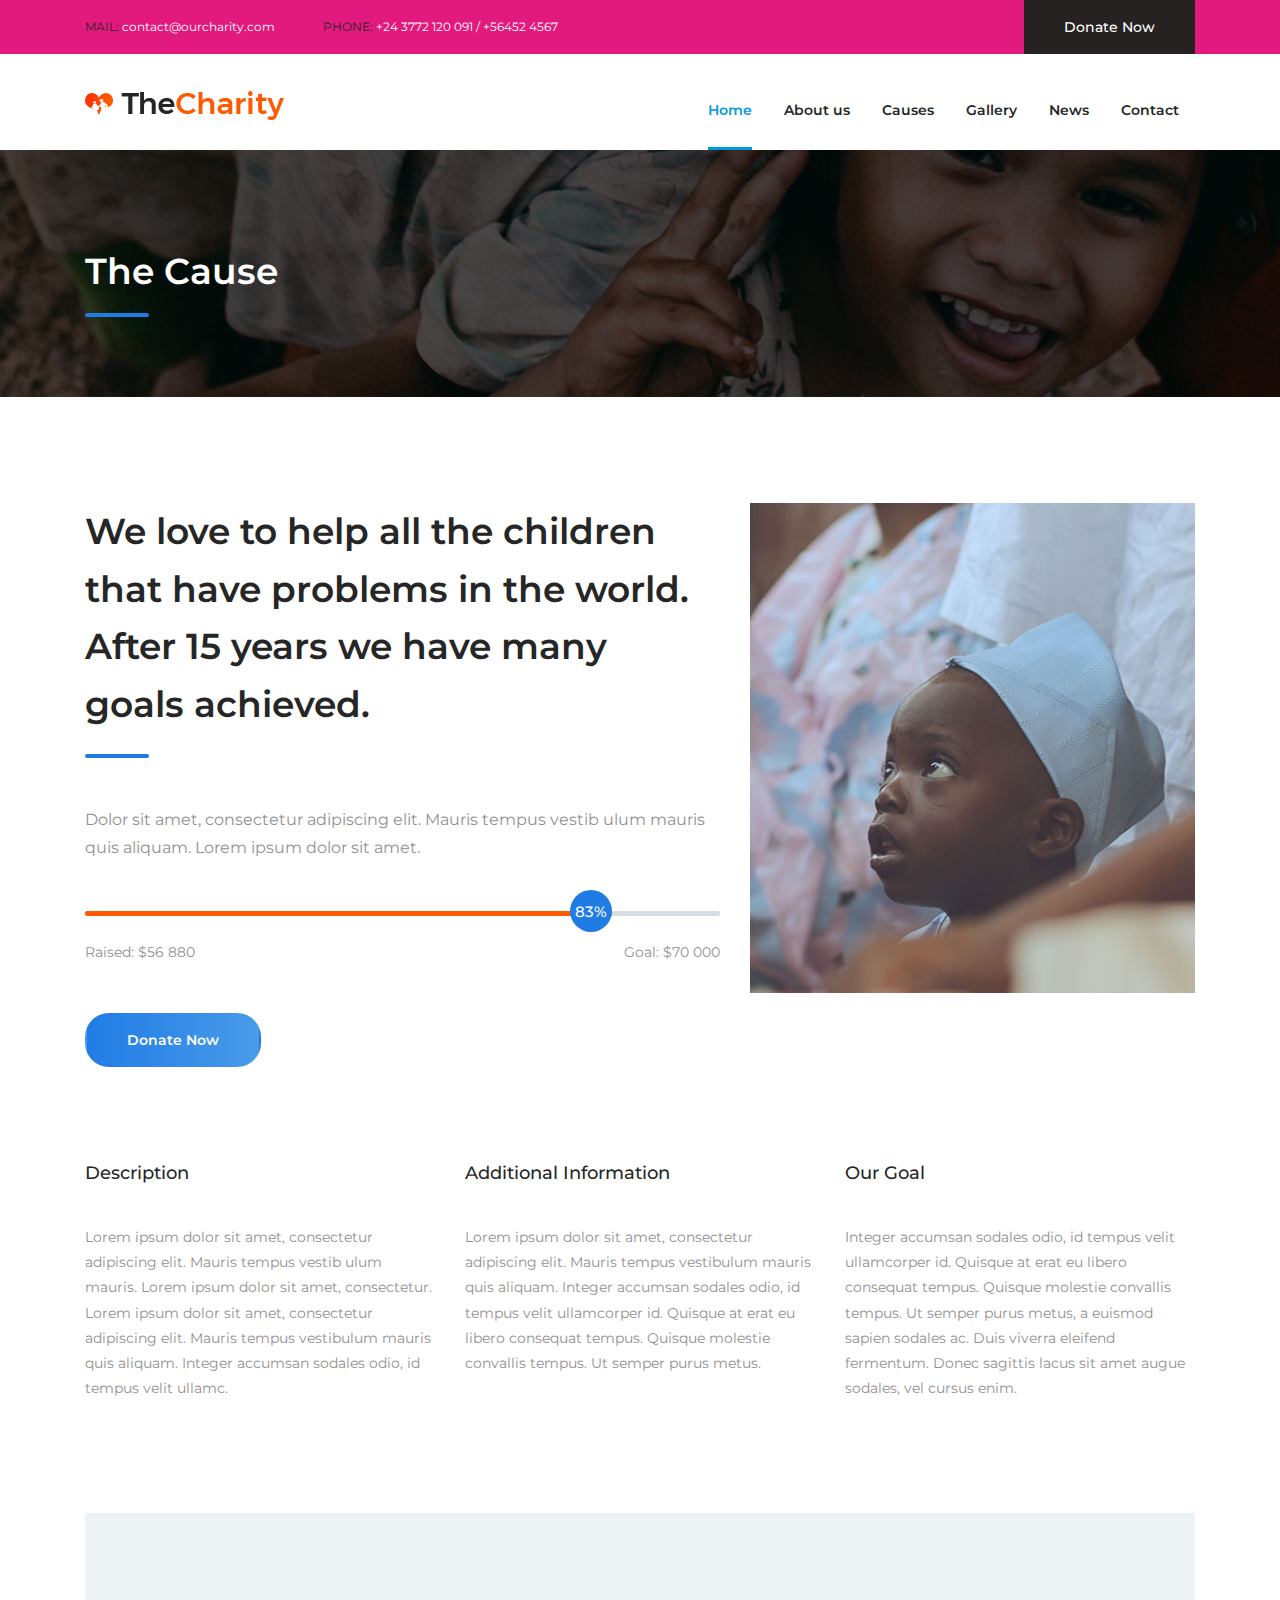
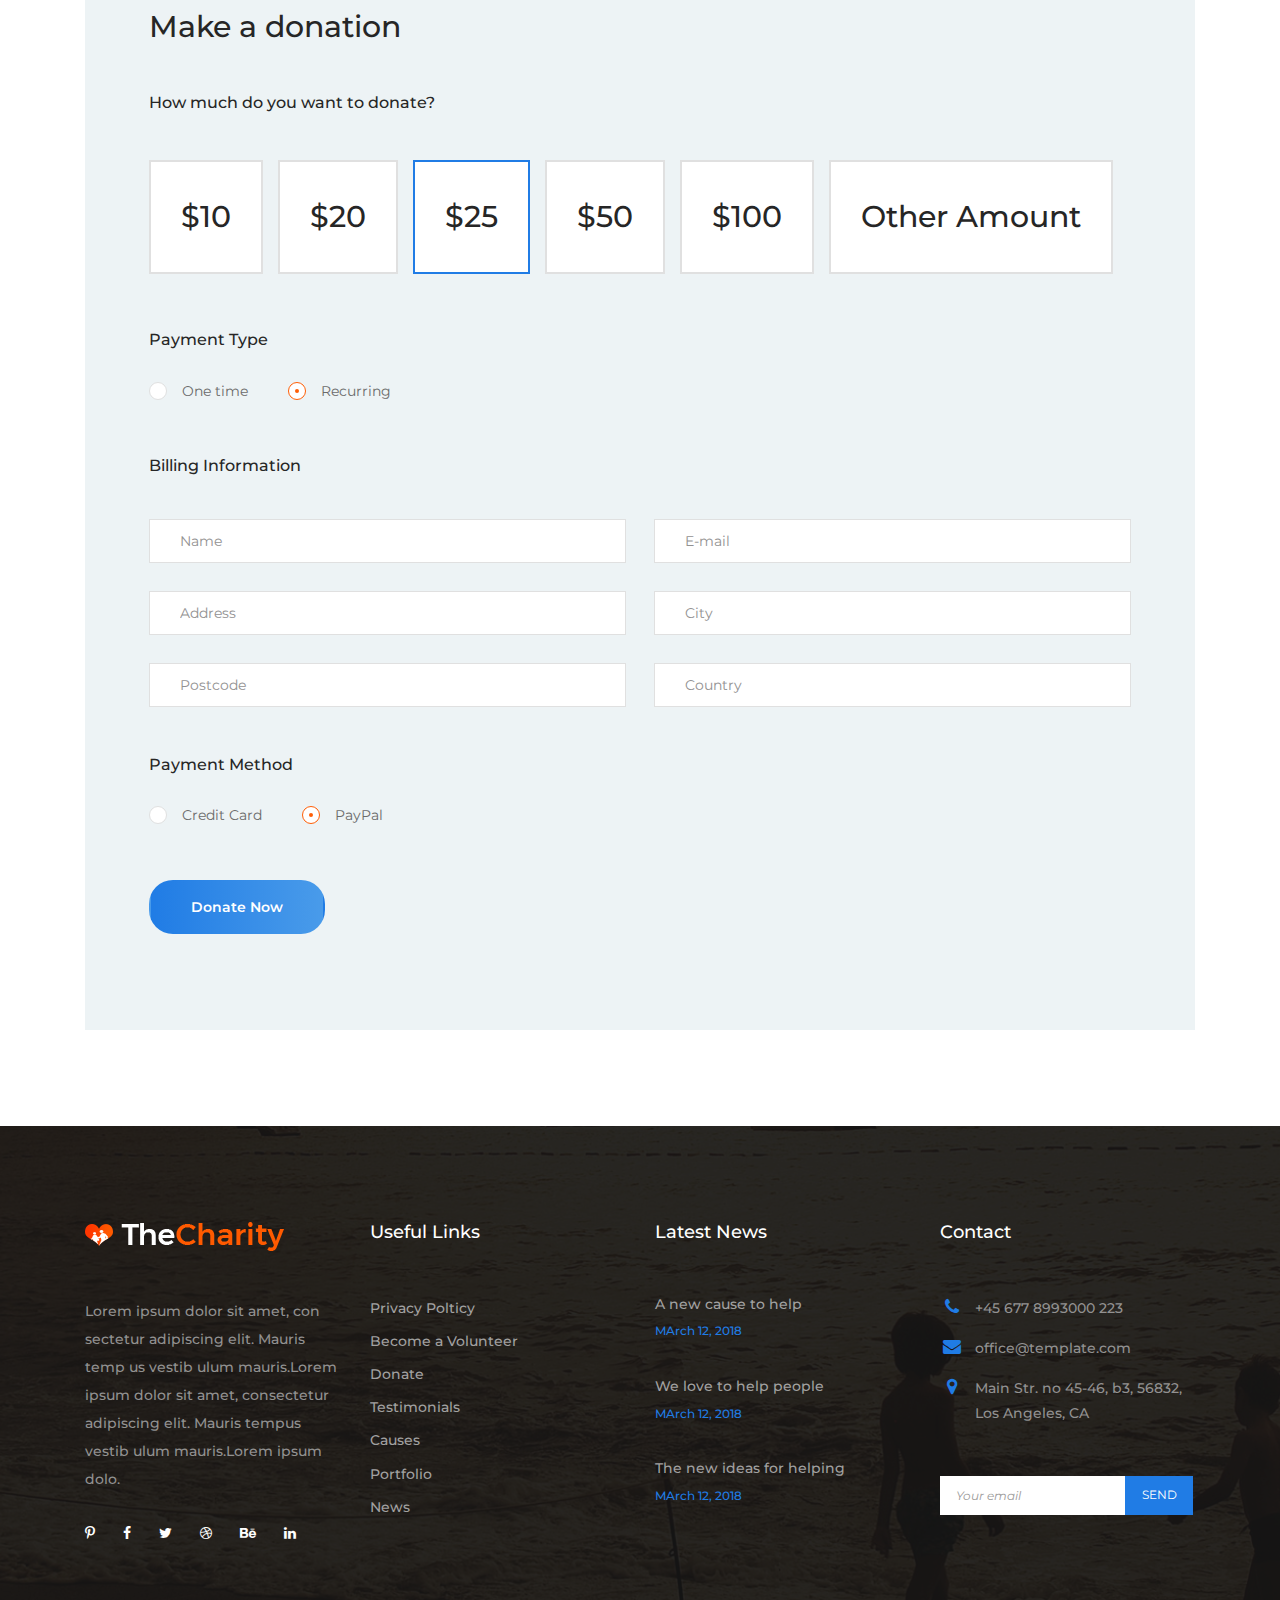
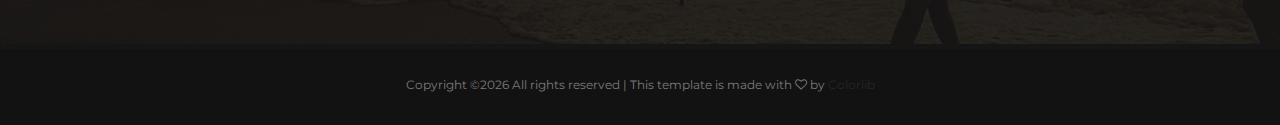
<file: single-causes.html>
<!DOCTYPE html>
<html lang="en">
<head>
    <title>Hello World</title>

    <!-- Required meta tags -->
    <meta charset="utf-8">
    <meta name="viewport" content="width=device-width, initial-scale=1, shrink-to-fit=no">

    <!-- Bootstrap CSS -->
    <link rel="stylesheet" href="css/bootstrap.min.css">

    <!-- FontAwesome CSS -->
    <link rel="stylesheet" href="css/font-awesome.min.css">

    <!-- ElegantFonts CSS -->
    <link rel="stylesheet" href="css/elegant-fonts.css">

    <!-- themify-icons CSS -->
    <link rel="stylesheet" href="css/themify-icons.css">

    <!-- Swiper CSS -->
    <link rel="stylesheet" href="css/swiper.min.css">

    <!-- Styles -->
    <link rel="stylesheet" href="style.css">
</head>
<body class="single-page single-cause">
    <header class="site-header">
        <div class="top-header-bar">
            <div class="container">
                <div class="row flex-wrap justify-content-center justify-content-lg-between align-items-lg-center">
                    <div class="col-12 col-lg-8 d-none d-md-flex flex-wrap justify-content-center justify-content-lg-start mb-3 mb-lg-0">
                        <div class="header-bar-email">
                            MAIL: <a href="#">contact@ourcharity.com</a>
                        </div><!-- .header-bar-email -->

                        <div class="header-bar-text">
                            <p>PHONE: <span>+24 3772 120 091 / +56452 4567</span></p>
                        </div><!-- .header-bar-text -->
                    </div><!-- .col -->

                    <div class="col-12 col-lg-4 d-flex flex-wrap justify-content-center justify-content-lg-end align-items-center">
                        <div class="donate-btn">
                            <a href="#">Donate Now</a>
                        </div><!-- .donate-btn -->
                    </div><!-- .col -->
                </div><!-- .row -->
            </div><!-- .container -->
        </div><!-- .top-header-bar -->

        <div class="nav-bar">
            <div class="container">
                <div class="row">
                    <div class="col-12 d-flex flex-wrap justify-content-between align-items-center">
                        <div class="site-branding d-flex align-items-center">
                            <a class="d-block" href="index.html" rel="home"><img class="d-block" src="images/logo.png" alt="logo"></a>
                        </div><!-- .site-branding -->

                        <nav class="site-navigation d-flex justify-content-end align-items-center">
                            <ul class="d-flex flex-column flex-lg-row justify-content-lg-end align-content-center">
                                <li class="current-menu-item"><a href="index.html">Home</a></li>
                                <li><a href="about.html">About us</a></li>
                                <li><a href="causes.html">Causes</a></li>
                                <li><a href="portfolio.html">Gallery</a></li>
                                <li><a href="news.html">News</a></li>
                                <li><a href="contact.html">Contact</a></li>
                            </ul>
                        </nav><!-- .site-navigation -->

                        <div class="hamburger-menu d-lg-none">
                            <span></span>
                            <span></span>
                            <span></span>
                            <span></span>
                        </div><!-- .hamburger-menu -->
                    </div><!-- .col -->
                </div><!-- .row -->
            </div><!-- .container -->
        </div><!-- .nav-bar -->
    </header><!-- .site-header -->

    <div class="page-header">
        <div class="container">
            <div class="row">
                <div class="col-12">
                    <h1>The Cause</h1>
                </div><!-- .col -->
            </div><!-- .row -->
        </div><!-- .container -->
    </div><!-- .page-header -->

    <div class="highlighted-cause">
        <div class="container">
            <div class="row">
                <div class="col-12 col-lg-7 order-2 order-lg-1">
                    <div class="section-heading">
                        <h2 class="entry-title">We love to help all the children that have problems in the world. After 15 years we have many goals achieved.</h2>
                    </div><!-- .section-heading -->

                    <div class="entry-content mt-5">
                        <p>Dolor sit amet, consectetur adipiscing elit. Mauris tempus vestib ulum mauris quis aliquam. Lorem ipsum dolor sit amet.</p>
                    </div><!-- .entry-content -->

                    <div class="fund-raised w-100 mt-5">
                        <div class="featured-fund-raised-bar barfiller">
                            <div class="tipWrap">
                                <span class="tip"></span>
                            </div><!-- .tipWrap -->

                            <span class="fill" data-percentage="83"></span>
                        </div><!-- .fund-raised-bar -->

                        <div class="fund-raised-details d-flex flex-wrap justify-content-between align-items-center">
                            <div class="fund-raised-total mt-4">
                                Raised: $56 880
                            </div><!-- .fund-raised-total -->

                            <div class="fund-raised-goal mt-4">
                                Goal: $70 000
                            </div><!-- .fund-raised-goal -->
                        </div><!-- .fund-raised-details -->
                    </div><!-- .fund-raised -->

                    <div class="entry-footer mt-5">
                        <a href="#" class="btn gradient-bg">Donate Now</a>
                    </div><!-- .entry-footer -->
                </div><!-- .col -->

                <div class="col-12 col-lg-5 order-1 order-lg-2">
                    <img src="images/oshomah.jpg" alt="">
                </div><!-- .col -->
            </div><!-- .row -->
        </div><!-- .container -->
    </div><!-- .highlighted-cause -->

    <div class="short-content-wrap">
        <div class="container">
            <div class="row">
                <div class="col-12 col-md-6 col-lg-4">
                    <div class="short-content">
                        <h3 class="entry-title">Description</h3>

                        <p>Lorem ipsum dolor sit amet, consectetur adipiscing elit. Mauris tempus vestib ulum mauris. Lorem ipsum dolor sit amet, consectetur. Lorem ipsum dolor sit amet, consectetur adipiscing elit. Mauris tempus vestibulum mauris quis aliquam. Integer accumsan sodales odio, id tempus velit ullamc.</p>
                    </div>
                </div>

                <div class="col-12 col-md-6 col-lg-4">
                    <div class="short-content">
                        <h3 class="entry-title">Additional Information</h3>

                        <p>Lorem ipsum dolor sit amet, consectetur adipiscing elit. Mauris tempus vestibulum mauris quis aliquam. Integer accumsan sodales odio, id tempus velit ullamcorper id. Quisque at erat eu libero consequat tempus. Quisque molestie convallis tempus. Ut semper purus metus.</p>
                    </div>
                </div>

                <div class="col-12 col-md-6 col-lg-4">
                    <div class="short-content">
                        <h3 class="entry-title">Our Goal</h3>

                        <p>Integer accumsan sodales odio, id tempus velit ullamcorper id. Quisque at erat eu libero consequat tempus. Quisque molestie convallis tempus. Ut semper purus metus, a euismod sapien sodales ac. Duis viverra eleifend fermentum. Donec sagittis lacus sit amet augue sodales, vel cursus enim.</p>
                    </div>
                </div>
            </div>
        </div>
    </div>

    <div class="container">
        <div class="row">
            <div class="col-12">
                <div class="donation-form-wrap">
                    <h2>Make a donation</h2>

                    <h4 class="mt-5">How much do you want to donate?</h4>

                    <form class="donation-form">
                        <div class="donate-amount-wrap d-flex flex-wrap align-items-center mt-5">
                            <label class="radio-label">
                                <input type="radio" name="donation_amount" value="10" />
                                <span class="donate-amount">$10</span>
                            </label>

                            <label class="radio-label">
                                <input type="radio" name="donation_amount" value="20" />
                                <span class="donate-amount">$20</span>
                            </label>

                            <label class="radio-label">
                                <input type="radio" name="donation_amount" value="25" checked="checked"/>
                                <span class="donate-amount">$25</span>
                            </label>

                            <label class="radio-label">
                                <input type="radio" name="donation_amount" value="50" />
                                <span class="donate-amount">$50</span>
                            </label>

                            <label class="radio-label">
                                <input type="radio" name="donation_amount" value="100" />
                                <span class="donate-amount">$100</span>
                            </label>

                            <label class="radio-label">
                                <input type="radio" name="donation_amount" value="custom" />
                                <span class="donate-amount">Other Amount</span>
                            </label>
                        </div>

                        <div class="payment-type d-flex flex-wrap align-items-center">
                            <h4 class="w-100 mt-5">Payment Type</h4>

                            <label class="d-flex align-items-center mt-4">
                                <input type="radio" name="payment_type" value="One time" />
                                <span class="payment-type-radio"></span>
                                <span class="centered-dot"></span>

                                One time
                            </label>

                            <label class="d-flex align-items-center mt-4">
                                <input type="radio" name="payment_type" value="Recurring" checked="checked" />
                                <span class="payment-type-radio"></span>
                                <span class="centered-dot"></span>

                                Recurring
                            </label>
                        </div>

                        <div class="billing-information  d-flex flex-wrap justify-content-between align-items-center">
                            <h4 class="w-100 mt-5 mb-3">Billing Information</h4>

                            <input type="text" placeholder="Name">
                            <input type="email" placeholder="E-mail">
                            <input type="text" placeholder="Address">
                            <input type="text" placeholder="City">
                            <input type="number" placeholder="Postcode">
                            <input type="text" placeholder="Country">
                        </div>

                        <div class="payment-type d-flex flex-wrap align-items-center">
                            <h4 class="w-100 mt-5">Payment Method</h4>

                            <label class="d-flex align-items-center mt-4">
                                <input type="radio" name="payment_method" value="Credit Card" />
                                <span class="payment-type-radio"></span>
                                <span class="centered-dot"></span>

                                Credit Card
                            </label>

                            <label class="d-flex align-items-center mt-4">
                                <input type="radio" name="payment_method" value="PayPal" checked="checked" />
                                <span class="payment-type-radio"></span>
                                <span class="centered-dot"></span>

                                PayPal
                            </label>
                        </div>

                        <input class="btn gradient-bg mt-5" type="submit" value="Donate Now">
                    </form>
                </div>
            </div>
        </div>
    </div>

    <footer class="site-footer">
        <div class="footer-widgets">
            <div class="container">
                <div class="row">
                    <div class="col-12 col-md-6 col-lg-3">
                        <div class="foot-about">
                            <h2><a class="foot-logo" href="#"><img src="images/foot-logo.png" alt=""></a></h2>

                            <p>Lorem ipsum dolor sit amet, con sectetur adipiscing elit. Mauris temp us vestib ulum mauris.Lorem ipsum dolor sit amet, consectetur adipiscing elit. Mauris tempus vestib ulum mauris.Lorem ipsum dolo.</p>

                            <ul class="d-flex flex-wrap align-items-center">
                                <li><a href="#"><i class="fa fa-pinterest-p"></i></a></li>
                                <li><a href="#"><i class="fa fa-facebook"></i></a></li>
                                <li><a href="#"><i class="fa fa-twitter"></i></a></li>
                                <li><a href="#"><i class="fa fa-dribbble"></i></a></li>
                                <li><a href="#"><i class="fa fa-behance"></i></a></li>
                                <li><a href="#"><i class="fa fa-linkedin"></i></a></li>
                            </ul>
                        </div><!-- .foot-about -->
                    </div><!-- .col -->

                    <div class="col-12 col-md-6 col-lg-3 mt-5 mt-md-0">
                        <h2>Useful Links</h2>

                        <ul>
                            <li><a href="#">Privacy Polticy</a></li>
                            <li><a href="#">Become  a Volunteer</a></li>
                            <li><a href="#">Donate</a></li>
                            <li><a href="#">Testimonials</a></li>
                            <li><a href="#">Causes</a></li>
                            <li><a href="#">Portfolio</a></li>
                            <li><a href="#">News</a></li>
                        </ul>
                    </div><!-- .col -->

                    <div class="col-12 col-md-6 col-lg-3 mt-5 mt-md-0">
                        <div class="foot-latest-news">
                            <h2>Latest News</h2>

                            <ul>
                                <li>
                                    <h3><a href="#">A new cause to help</a></h3>
                                    <div class="posted-date">MArch 12, 2018</div>
                                </li>

                                <li>
                                    <h3><a href="#">We love to help people</a></h3>
                                    <div class="posted-date">MArch 12, 2018</div>
                                </li>

                                <li>
                                    <h3><a href="#">The new ideas for helping</a></h3>
                                    <div class="posted-date">MArch 12, 2018</div>
                                </li>
                            </ul>
                        </div><!-- .foot-latest-news -->
                    </div><!-- .col -->

                    <div class="col-12 col-md-6 col-lg-3 mt-5 mt-md-0">
                        <div class="foot-contact">
                            <h2>Contact</h2>

                            <ul>
                                <li><i class="fa fa-phone"></i><span>+45 677 8993000 223</span></li>
                                <li><i class="fa fa-envelope"></i><span>office@template.com</span></li>
                                <li><i class="fa fa-map-marker"></i><span>Main Str. no 45-46, b3, 56832, Los Angeles, CA</span></li>
                            </ul>
                        </div><!-- .foot-contact -->

                        <div class="subscribe-form">
                            <form class="d-flex flex-wrap align-items-center">
                                <input type="email" placeholder="Your email">
                                <input type="submit" value="send">
                            </form><!-- .flex -->
                        </div><!-- .search-widget -->
                    </div><!-- .col -->
                </div><!-- .row -->
            </div><!-- .container -->
        </div><!-- .footer-widgets -->

        <div class="footer-bar">
            <div class="container">
                <div class="row">
                    <div class="col-12">
                        <p class="m-0"><!-- Link back to Colorlib can't be removed. Template is licensed under CC BY 3.0. -->
Copyright &copy;<script>document.write(new Date().getFullYear());</script> All rights reserved | This template is made with <i class="fa fa-heart-o" aria-hidden="true"></i> by <a href="https://colorlib.com" target="_blank">Colorlib</a>
<!-- Link back to Colorlib can't be removed. Template is licensed under CC BY 3.0. --></p>
                    </div><!-- .col-12 -->
                </div><!-- .row -->
            </div><!-- .container -->
        </div><!-- .footer-bar -->
    </footer><!-- .site-footer -->

    <script type='text/javascript' src='js/jquery.js'></script>
    <script type='text/javascript' src='js/jquery.collapsible.min.js'></script>
    <script type='text/javascript' src='js/swiper.min.js'></script>
    <script type='text/javascript' src='js/jquery.countdown.min.js'></script>
    <script type='text/javascript' src='js/circle-progress.min.js'></script>
    <script type='text/javascript' src='js/jquery.countTo.min.js'></script>
    <script type='text/javascript' src='js/jquery.barfiller.js'></script>
    <script type='text/javascript' src='js/custom.js'></script>

</body>
</html>
</file>
<file: css/elegant-fonts.css>
@font-face {
	font-family: 'ElegantIcons';
	src:url('../fonts/ElegantIcons.eot');
	src:url('../fonts/ElegantIcons.eot?#iefix') format('embedded-opentype'),
		url('../fonts/ElegantIcons.woff') format('woff'),
		url('../fonts/ElegantIcons.ttf') format('truetype'),
		url('../fonts/ElegantIcons.svg#ElegantIcons') format('svg');
	font-weight: normal;
	font-style: normal;
}

/* Use the following CSS code if you want to use data attributes for inserting your icons */
[data-icon]:before {
	font-family: 'ElegantIcons';
	content: attr(data-icon);
	speak: none;
	font-weight: normal;
	font-variant: normal;
	text-transform: none;
	line-height: 1;
	-webkit-font-smoothing: antialiased;
	-moz-osx-font-smoothing: grayscale;
}

/* Use the following CSS code if you want to have a class per icon */
/*
Instead of a list of all class selectors,
you can use the generic selector below, but it's slower:
[class*="your-class-prefix"] {
*/
.arrow_up, .arrow_down, .arrow_left, .arrow_right, .arrow_left-up, .arrow_right-up, .arrow_right-down, .arrow_left-down, .arrow-up-down, .arrow_up-down_alt, .arrow_left-right_alt, .arrow_left-right, .arrow_expand_alt2, .arrow_expand_alt, .arrow_condense, .arrow_expand, .arrow_move, .arrow_carrot-up, .arrow_carrot-down, .arrow_carrot-left, .arrow_carrot-right, .arrow_carrot-2up, .arrow_carrot-2down, .arrow_carrot-2left, .arrow_carrot-2right, .arrow_carrot-up_alt2, .arrow_carrot-down_alt2, .arrow_carrot-left_alt2, .arrow_carrot-right_alt2, .arrow_carrot-2up_alt2, .arrow_carrot-2down_alt2, .arrow_carrot-2left_alt2, .arrow_carrot-2right_alt2, .arrow_triangle-up, .arrow_triangle-down, .arrow_triangle-left, .arrow_triangle-right, .arrow_triangle-up_alt2, .arrow_triangle-down_alt2, .arrow_triangle-left_alt2, .arrow_triangle-right_alt2, .arrow_back, .icon_minus-06, .icon_plus, .icon_close, .icon_check, .icon_minus_alt2, .icon_plus_alt2, .icon_close_alt2, .icon_check_alt2, .icon_zoom-out_alt, .icon_zoom-in_alt, .icon_search, .icon_box-empty, .icon_box-selected, .icon_minus-box, .icon_plus-box, .icon_box-checked, .icon_circle-empty, .icon_circle-slelected, .icon_stop_alt2, .icon_stop, .icon_pause_alt2, .icon_pause, .icon_menu, .icon_menu-square_alt2, .icon_menu-circle_alt2, .icon_ul, .icon_ol, .icon_adjust-horiz, .icon_adjust-vert, .icon_document_alt, .icon_documents_alt, .icon_pencil, .icon_pencil-edit_alt, .icon_pencil-edit, .icon_folder-alt, .icon_folder-open_alt, .icon_folder-add_alt, .icon_info_alt, .icon_error-oct_alt, .icon_error-circle_alt, .icon_error-triangle_alt, .icon_question_alt2, .icon_question, .icon_comment_alt, .icon_chat_alt, .icon_vol-mute_alt, .icon_volume-low_alt, .icon_volume-high_alt, .icon_quotations, .icon_quotations_alt2, .icon_clock_alt, .icon_lock_alt, .icon_lock-open_alt, .icon_key_alt, .icon_cloud_alt, .icon_cloud-upload_alt, .icon_cloud-download_alt, .icon_image, .icon_images, .icon_lightbulb_alt, .icon_gift_alt, .icon_house_alt, .icon_genius, .icon_mobile, .icon_tablet, .icon_laptop, .icon_desktop, .icon_camera_alt, .icon_mail_alt, .icon_cone_alt, .icon_ribbon_alt, .icon_bag_alt, .icon_creditcard, .icon_cart_alt, .icon_paperclip, .icon_tag_alt, .icon_tags_alt, .icon_trash_alt, .icon_cursor_alt, .icon_mic_alt, .icon_compass_alt, .icon_pin_alt, .icon_pushpin_alt, .icon_map_alt, .icon_drawer_alt, .icon_toolbox_alt, .icon_book_alt, .icon_calendar, .icon_film, .icon_table, .icon_contacts_alt, .icon_headphones, .icon_lifesaver, .icon_piechart, .icon_refresh, .icon_link_alt, .icon_link, .icon_loading, .icon_blocked, .icon_archive_alt, .icon_heart_alt, .icon_star_alt, .icon_star-half_alt, .icon_star, .icon_star-half, .icon_tools, .icon_tool, .icon_cog, .icon_cogs, .arrow_up_alt, .arrow_down_alt, .arrow_left_alt, .arrow_right_alt, .arrow_left-up_alt, .arrow_right-up_alt, .arrow_right-down_alt, .arrow_left-down_alt, .arrow_condense_alt, .arrow_expand_alt3, .arrow_carrot_up_alt, .arrow_carrot-down_alt, .arrow_carrot-left_alt, .arrow_carrot-right_alt, .arrow_carrot-2up_alt, .arrow_carrot-2dwnn_alt, .arrow_carrot-2left_alt, .arrow_carrot-2right_alt, .arrow_triangle-up_alt, .arrow_triangle-down_alt, .arrow_triangle-left_alt, .arrow_triangle-right_alt, .icon_minus_alt, .icon_plus_alt, .icon_close_alt, .icon_check_alt, .icon_zoom-out, .icon_zoom-in, .icon_stop_alt, .icon_menu-square_alt, .icon_menu-circle_alt, .icon_document, .icon_documents, .icon_pencil_alt, .icon_folder, .icon_folder-open, .icon_folder-add, .icon_folder_upload, .icon_folder_download, .icon_info, .icon_error-circle, .icon_error-oct, .icon_error-triangle, .icon_question_alt, .icon_comment, .icon_chat, .icon_vol-mute, .icon_volume-low, .icon_volume-high, .icon_quotations_alt, .icon_clock, .icon_lock, .icon_lock-open, .icon_key, .icon_cloud, .icon_cloud-upload, .icon_cloud-download, .icon_lightbulb, .icon_gift, .icon_house, .icon_camera, .icon_mail, .icon_cone, .icon_ribbon, .icon_bag, .icon_cart, .icon_tag, .icon_tags, .icon_trash, .icon_cursor, .icon_mic, .icon_compass, .icon_pin, .icon_pushpin, .icon_map, .icon_drawer, .icon_toolbox, .icon_book, .icon_contacts, .icon_archive, .icon_heart, .icon_profile, .icon_group, .icon_grid-2x2, .icon_grid-3x3, .icon_music, .icon_pause_alt, .icon_phone, .icon_upload, .icon_download, .social_facebook, .social_twitter, .social_pinterest, .social_googleplus, .social_tumblr, .social_tumbleupon, .social_wordpress, .social_instagram, .social_dribbble, .social_vimeo, .social_linkedin, .social_rss, .social_deviantart, .social_share, .social_myspace, .social_skype, .social_youtube, .social_picassa, .social_googledrive, .social_flickr, .social_blogger, .social_spotify, .social_delicious, .social_facebook_circle, .social_twitter_circle, .social_pinterest_circle, .social_googleplus_circle, .social_tumblr_circle, .social_stumbleupon_circle, .social_wordpress_circle, .social_instagram_circle, .social_dribbble_circle, .social_vimeo_circle, .social_linkedin_circle, .social_rss_circle, .social_deviantart_circle, .social_share_circle, .social_myspace_circle, .social_skype_circle, .social_youtube_circle, .social_picassa_circle, .social_googledrive_alt2, .social_flickr_circle, .social_blogger_circle, .social_spotify_circle, .social_delicious_circle, .social_facebook_square, .social_twitter_square, .social_pinterest_square, .social_googleplus_square, .social_tumblr_square, .social_stumbleupon_square, .social_wordpress_square, .social_instagram_square, .social_dribbble_square, .social_vimeo_square, .social_linkedin_square, .social_rss_square, .social_deviantart_square, .social_share_square, .social_myspace_square, .social_skype_square, .social_youtube_square, .social_picassa_square, .social_googledrive_square, .social_flickr_square, .social_blogger_square, .social_spotify_square, .social_delicious_square, .icon_printer, .icon_calulator, .icon_building, .icon_floppy, .icon_drive, .icon_search-2, .icon_id, .icon_id-2, .icon_puzzle, .icon_like, .icon_dislike, .icon_mug, .icon_currency, .icon_wallet, .icon_pens, .icon_easel, .icon_flowchart, .icon_datareport, .icon_briefcase, .icon_shield, .icon_percent, .icon_globe, .icon_globe-2, .icon_target, .icon_hourglass, .icon_balance, .icon_rook, .icon_printer-alt, .icon_calculator_alt, .icon_building_alt, .icon_floppy_alt, .icon_drive_alt, .icon_search_alt, .icon_id_alt, .icon_id-2_alt, .icon_puzzle_alt, .icon_like_alt, .icon_dislike_alt, .icon_mug_alt, .icon_currency_alt, .icon_wallet_alt, .icon_pens_alt, .icon_easel_alt, .icon_flowchart_alt, .icon_datareport_alt, .icon_briefcase_alt, .icon_shield_alt, .icon_percent_alt, .icon_globe_alt, .icon_clipboard {
	font-family: 'ElegantIcons';
	speak: none;
	font-style: normal;
	font-weight: normal;
	font-variant: normal;
	text-transform: none;
	line-height: 1;
	-webkit-font-smoothing: antialiased;
}
.arrow_up:before {
	content: "\21";
}
.arrow_down:before {
	content: "\22";
}
.arrow_left:before {
	content: "\23";
}
.arrow_right:before {
	content: "\24";
}
.arrow_left-up:before {
	content: "\25";
}
.arrow_right-up:before {
	content: "\26";
}
.arrow_right-down:before {
	content: "\27";
}
.arrow_left-down:before {
	content: "\28";
}
.arrow-up-down:before {
	content: "\29";
}
.arrow_up-down_alt:before {
	content: "\2a";
}
.arrow_left-right_alt:before {
	content: "\2b";
}
.arrow_left-right:before {
	content: "\2c";
}
.arrow_expand_alt2:before {
	content: "\2d";
}
.arrow_expand_alt:before {
	content: "\2e";
}
.arrow_condense:before {
	content: "\2f";
}
.arrow_expand:before {
	content: "\30";
}
.arrow_move:before {
	content: "\31";
}
.arrow_carrot-up:before {
	content: "\32";
}
.arrow_carrot-down:before {
	content: "\33";
}
.arrow_carrot-left:before {
	content: "\34";
}
.arrow_carrot-right:before {
	content: "\35";
}
.arrow_carrot-2up:before {
	content: "\36";
}
.arrow_carrot-2down:before {
	content: "\37";
}
.arrow_carrot-2left:before {
	content: "\38";
}
.arrow_carrot-2right:before {
	content: "\39";
}
.arrow_carrot-up_alt2:before {
	content: "\3a";
}
.arrow_carrot-down_alt2:before {
	content: "\3b";
}
.arrow_carrot-left_alt2:before {
	content: "\3c";
}
.arrow_carrot-right_alt2:before {
	content: "\3d";
}
.arrow_carrot-2up_alt2:before {
	content: "\3e";
}
.arrow_carrot-2down_alt2:before {
	content: "\3f";
}
.arrow_carrot-2left_alt2:before {
	content: "\40";
}
.arrow_carrot-2right_alt2:before {
	content: "\41";
}
.arrow_triangle-up:before {
	content: "\42";
}
.arrow_triangle-down:before {
	content: "\43";
}
.arrow_triangle-left:before {
	content: "\44";
}
.arrow_triangle-right:before {
	content: "\45";
}
.arrow_triangle-up_alt2:before {
	content: "\46";
}
.arrow_triangle-down_alt2:before {
	content: "\47";
}
.arrow_triangle-left_alt2:before {
	content: "\48";
}
.arrow_triangle-right_alt2:before {
	content: "\49";
}
.arrow_back:before {
	content: "\4a";
}
.icon_minus-06:before {
	content: "\4b";
}
.icon_plus:before {
	content: "\4c";
}
.icon_close:before {
	content: "\4d";
}
.icon_check:before {
	content: "\4e";
}
.icon_minus_alt2:before {
	content: "\4f";
}
.icon_plus_alt2:before {
	content: "\50";
}
.icon_close_alt2:before {
	content: "\51";
}
.icon_check_alt2:before {
	content: "\52";
}
.icon_zoom-out_alt:before {
	content: "\53";
}
.icon_zoom-in_alt:before {
	content: "\54";
}
.icon_search:before {
	content: "\55";
}
.icon_box-empty:before {
	content: "\56";
}
.icon_box-selected:before {
	content: "\57";
}
.icon_minus-box:before {
	content: "\58";
}
.icon_plus-box:before {
	content: "\59";
}
.icon_box-checked:before {
	content: "\5a";
}
.icon_circle-empty:before {
	content: "\5b";
}
.icon_circle-slelected:before {
	content: "\5c";
}
.icon_stop_alt2:before {
	content: "\5d";
}
.icon_stop:before {
	content: "\5e";
}
.icon_pause_alt2:before {
	content: "\5f";
}
.icon_pause:before {
	content: "\60";
}
.icon_menu:before {
	content: "\61";
}
.icon_menu-square_alt2:before {
	content: "\62";
}
.icon_menu-circle_alt2:before {
	content: "\63";
}
.icon_ul:before {
	content: "\64";
}
.icon_ol:before {
	content: "\65";
}
.icon_adjust-horiz:before {
	content: "\66";
}
.icon_adjust-vert:before {
	content: "\67";
}
.icon_document_alt:before {
	content: "\68";
}
.icon_documents_alt:before {
	content: "\69";
}
.icon_pencil:before {
	content: "\6a";
}
.icon_pencil-edit_alt:before {
	content: "\6b";
}
.icon_pencil-edit:before {
	content: "\6c";
}
.icon_folder-alt:before {
	content: "\6d";
}
.icon_folder-open_alt:before {
	content: "\6e";
}
.icon_folder-add_alt:before {
	content: "\6f";
}
.icon_info_alt:before {
	content: "\70";
}
.icon_error-oct_alt:before {
	content: "\71";
}
.icon_error-circle_alt:before {
	content: "\72";
}
.icon_error-triangle_alt:before {
	content: "\73";
}
.icon_question_alt2:before {
	content: "\74";
}
.icon_question:before {
	content: "\75";
}
.icon_comment_alt:before {
	content: "\76";
}
.icon_chat_alt:before {
	content: "\77";
}
.icon_vol-mute_alt:before {
	content: "\78";
}
.icon_volume-low_alt:before {
	content: "\79";
}
.icon_volume-high_alt:before {
	content: "\7a";
}
.icon_quotations:before {
	content: "\7b";
}
.icon_quotations_alt2:before {
	content: "\7c";
}
.icon_clock_alt:before {
	content: "\7d";
}
.icon_lock_alt:before {
	content: "\7e";
}
.icon_lock-open_alt:before {
	content: "\e000";
}
.icon_key_alt:before {
	content: "\e001";
}
.icon_cloud_alt:before {
	content: "\e002";
}
.icon_cloud-upload_alt:before {
	content: "\e003";
}
.icon_cloud-download_alt:before {
	content: "\e004";
}
.icon_image:before {
	content: "\e005";
}
.icon_images:before {
	content: "\e006";
}
.icon_lightbulb_alt:before {
	content: "\e007";
}
.icon_gift_alt:before {
	content: "\e008";
}
.icon_house_alt:before {
	content: "\e009";
}
.icon_genius:before {
	content: "\e00a";
}
.icon_mobile:before {
	content: "\e00b";
}
.icon_tablet:before {
	content: "\e00c";
}
.icon_laptop:before {
	content: "\e00d";
}
.icon_desktop:before {
	content: "\e00e";
}
.icon_camera_alt:before {
	content: "\e00f";
}
.icon_mail_alt:before {
	content: "\e010";
}
.icon_cone_alt:before {
	content: "\e011";
}
.icon_ribbon_alt:before {
	content: "\e012";
}
.icon_bag_alt:before {
	content: "\e013";
}
.icon_creditcard:before {
	content: "\e014";
}
.icon_cart_alt:before {
	content: "\e015";
}
.icon_paperclip:before {
	content: "\e016";
}
.icon_tag_alt:before {
	content: "\e017";
}
.icon_tags_alt:before {
	content: "\e018";
}
.icon_trash_alt:before {
	content: "\e019";
}
.icon_cursor_alt:before {
	content: "\e01a";
}
.icon_mic_alt:before {
	content: "\e01b";
}
.icon_compass_alt:before {
	content: "\e01c";
}
.icon_pin_alt:before {
	content: "\e01d";
}
.icon_pushpin_alt:before {
	content: "\e01e";
}
.icon_map_alt:before {
	content: "\e01f";
}
.icon_drawer_alt:before {
	content: "\e020";
}
.icon_toolbox_alt:before {
	content: "\e021";
}
.icon_book_alt:before {
	content: "\e022";
}
.icon_calendar:before {
	content: "\e023";
}
.icon_film:before {
	content: "\e024";
}
.icon_table:before {
	content: "\e025";
}
.icon_contacts_alt:before {
	content: "\e026";
}
.icon_headphones:before {
	content: "\e027";
}
.icon_lifesaver:before {
	content: "\e028";
}
.icon_piechart:before {
	content: "\e029";
}
.icon_refresh:before {
	content: "\e02a";
}
.icon_link_alt:before {
	content: "\e02b";
}
.icon_link:before {
	content: "\e02c";
}
.icon_loading:before {
	content: "\e02d";
}
.icon_blocked:before {
	content: "\e02e";
}
.icon_archive_alt:before {
	content: "\e02f";
}
.icon_heart_alt:before {
	content: "\e030";
}
.icon_star_alt:before {
	content: "\e031";
}
.icon_star-half_alt:before {
	content: "\e032";
}
.icon_star:before {
	content: "\e033";
}
.icon_star-half:before {
	content: "\e034";
}
.icon_tools:before {
	content: "\e035";
}
.icon_tool:before {
	content: "\e036";
}
.icon_cog:before {
	content: "\e037";
}
.icon_cogs:before {
	content: "\e038";
}
.arrow_up_alt:before {
	content: "\e039";
}
.arrow_down_alt:before {
	content: "\e03a";
}
.arrow_left_alt:before {
	content: "\e03b";
}
.arrow_right_alt:before {
	content: "\e03c";
}
.arrow_left-up_alt:before {
	content: "\e03d";
}
.arrow_right-up_alt:before {
	content: "\e03e";
}
.arrow_right-down_alt:before {
	content: "\e03f";
}
.arrow_left-down_alt:before {
	content: "\e040";
}
.arrow_condense_alt:before {
	content: "\e041";
}
.arrow_expand_alt3:before {
	content: "\e042";
}
.arrow_carrot_up_alt:before {
	content: "\e043";
}
.arrow_carrot-down_alt:before {
	content: "\e044";
}
.arrow_carrot-left_alt:before {
	content: "\e045";
}
.arrow_carrot-right_alt:before {
	content: "\e046";
}
.arrow_carrot-2up_alt:before {
	content: "\e047";
}
.arrow_carrot-2dwnn_alt:before {
	content: "\e048";
}
.arrow_carrot-2left_alt:before {
	content: "\e049";
}
.arrow_carrot-2right_alt:before {
	content: "\e04a";
}
.arrow_triangle-up_alt:before {
	content: "\e04b";
}
.arrow_triangle-down_alt:before {
	content: "\e04c";
}
.arrow_triangle-left_alt:before {
	content: "\e04d";
}
.arrow_triangle-right_alt:before {
	content: "\e04e";
}
.icon_minus_alt:before {
	content: "\e04f";
}
.icon_plus_alt:before {
	content: "\e050";
}
.icon_close_alt:before {
	content: "\e051";
}
.icon_check_alt:before {
	content: "\e052";
}
.icon_zoom-out:before {
	content: "\e053";
}
.icon_zoom-in:before {
	content: "\e054";
}
.icon_stop_alt:before {
	content: "\e055";
}
.icon_menu-square_alt:before {
	content: "\e056";
}
.icon_menu-circle_alt:before {
	content: "\e057";
}
.icon_document:before {
	content: "\e058";
}
.icon_documents:before {
	content: "\e059";
}
.icon_pencil_alt:before {
	content: "\e05a";
}
.icon_folder:before {
	content: "\e05b";
}
.icon_folder-open:before {
	content: "\e05c";
}
.icon_folder-add:before {
	content: "\e05d";
}
.icon_folder_upload:before {
	content: "\e05e";
}
.icon_folder_download:before {
	content: "\e05f";
}
.icon_info:before {
	content: "\e060";
}
.icon_error-circle:before {
	content: "\e061";
}
.icon_error-oct:before {
	content: "\e062";
}
.icon_error-triangle:before {
	content: "\e063";
}
.icon_question_alt:before {
	content: "\e064";
}
.icon_comment:before {
	content: "\e065";
}
.icon_chat:before {
	content: "\e066";
}
.icon_vol-mute:before {
	content: "\e067";
}
.icon_volume-low:before {
	content: "\e068";
}
.icon_volume-high:before {
	content: "\e069";
}
.icon_quotations_alt:before {
	content: "\e06a";
}
.icon_clock:before {
	content: "\e06b";
}
.icon_lock:before {
	content: "\e06c";
}
.icon_lock-open:before {
	content: "\e06d";
}
.icon_key:before {
	content: "\e06e";
}
.icon_cloud:before {
	content: "\e06f";
}
.icon_cloud-upload:before {
	content: "\e070";
}
.icon_cloud-download:before {
	content: "\e071";
}
.icon_lightbulb:before {
	content: "\e072";
}
.icon_gift:before {
	content: "\e073";
}
.icon_house:before {
	content: "\e074";
}
.icon_camera:before {
	content: "\e075";
}
.icon_mail:before {
	content: "\e076";
}
.icon_cone:before {
	content: "\e077";
}
.icon_ribbon:before {
	content: "\e078";
}
.icon_bag:before {
	content: "\e079";
}
.icon_cart:before {
	content: "\e07a";
}
.icon_tag:before {
	content: "\e07b";
}
.icon_tags:before {
	content: "\e07c";
}
.icon_trash:before {
	content: "\e07d";
}
.icon_cursor:before {
	content: "\e07e";
}
.icon_mic:before {
	content: "\e07f";
}
.icon_compass:before {
	content: "\e080";
}
.icon_pin:before {
	content: "\e081";
}
.icon_pushpin:before {
	content: "\e082";
}
.icon_map:before {
	content: "\e083";
}
.icon_drawer:before {
	content: "\e084";
}
.icon_toolbox:before {
	content: "\e085";
}
.icon_book:before {
	content: "\e086";
}
.icon_contacts:before {
	content: "\e087";
}
.icon_archive:before {
	content: "\e088";
}
.icon_heart:before {
	content: "\e089";
}
.icon_profile:before {
	content: "\e08a";
}
.icon_group:before {
	content: "\e08b";
}
.icon_grid-2x2:before {
	content: "\e08c";
}
.icon_grid-3x3:before {
	content: "\e08d";
}
.icon_music:before {
	content: "\e08e";
}
.icon_pause_alt:before {
	content: "\e08f";
}
.icon_phone:before {
	content: "\e090";
}
.icon_upload:before {
	content: "\e091";
}
.icon_download:before {
	content: "\e092";
}
.social_facebook:before {
	content: "\e093";
}
.social_twitter:before {
	content: "\e094";
}
.social_pinterest:before {
	content: "\e095";
}
.social_googleplus:before {
	content: "\e096";
}
.social_tumblr:before {
	content: "\e097";
}
.social_tumbleupon:before {
	content: "\e098";
}
.social_wordpress:before {
	content: "\e099";
}
.social_instagram:before {
	content: "\e09a";
}
.social_dribbble:before {
	content: "\e09b";
}
.social_vimeo:before {
	content: "\e09c";
}
.social_linkedin:before {
	content: "\e09d";
}
.social_rss:before {
	content: "\e09e";
}
.social_deviantart:before {
	content: "\e09f";
}
.social_share:before {
	content: "\e0a0";
}
.social_myspace:before {
	content: "\e0a1";
}
.social_skype:before {
	content: "\e0a2";
}
.social_youtube:before {
	content: "\e0a3";
}
.social_picassa:before {
	content: "\e0a4";
}
.social_googledrive:before {
	content: "\e0a5";
}
.social_flickr:before {
	content: "\e0a6";
}
.social_blogger:before {
	content: "\e0a7";
}
.social_spotify:before {
	content: "\e0a8";
}
.social_delicious:before {
	content: "\e0a9";
}
.social_facebook_circle:before {
	content: "\e0aa";
}
.social_twitter_circle:before {
	content: "\e0ab";
}
.social_pinterest_circle:before {
	content: "\e0ac";
}
.social_googleplus_circle:before {
	content: "\e0ad";
}
.social_tumblr_circle:before {
	content: "\e0ae";
}
.social_stumbleupon_circle:before {
	content: "\e0af";
}
.social_wordpress_circle:before {
	content: "\e0b0";
}
.social_instagram_circle:before {
	content: "\e0b1";
}
.social_dribbble_circle:before {
	content: "\e0b2";
}
.social_vimeo_circle:before {
	content: "\e0b3";
}
.social_linkedin_circle:before {
	content: "\e0b4";
}
.social_rss_circle:before {
	content: "\e0b5";
}
.social_deviantart_circle:before {
	content: "\e0b6";
}
.social_share_circle:before {
	content: "\e0b7";
}
.social_myspace_circle:before {
	content: "\e0b8";
}
.social_skype_circle:before {
	content: "\e0b9";
}
.social_youtube_circle:before {
	content: "\e0ba";
}
.social_picassa_circle:before {
	content: "\e0bb";
}
.social_googledrive_alt2:before {
	content: "\e0bc";
}
.social_flickr_circle:before {
	content: "\e0bd";
}
.social_blogger_circle:before {
	content: "\e0be";
}
.social_spotify_circle:before {
	content: "\e0bf";
}
.social_delicious_circle:before {
	content: "\e0c0";
}
.social_facebook_square:before {
	content: "\e0c1";
}
.social_twitter_square:before {
	content: "\e0c2";
}
.social_pinterest_square:before {
	content: "\e0c3";
}
.social_googleplus_square:before {
	content: "\e0c4";
}
.social_tumblr_square:before {
	content: "\e0c5";
}
.social_stumbleupon_square:before {
	content: "\e0c6";
}
.social_wordpress_square:before {
	content: "\e0c7";
}
.social_instagram_square:before {
	content: "\e0c8";
}
.social_dribbble_square:before {
	content: "\e0c9";
}
.social_vimeo_square:before {
	content: "\e0ca";
}
.social_linkedin_square:before {
	content: "\e0cb";
}
.social_rss_square:before {
	content: "\e0cc";
}
.social_deviantart_square:before {
	content: "\e0cd";
}
.social_share_square:before {
	content: "\e0ce";
}
.social_myspace_square:before {
	content: "\e0cf";
}
.social_skype_square:before {
	content: "\e0d0";
}
.social_youtube_square:before {
	content: "\e0d1";
}
.social_picassa_square:before {
	content: "\e0d2";
}
.social_googledrive_square:before {
	content: "\e0d3";
}
.social_flickr_square:before {
	content: "\e0d4";
}
.social_blogger_square:before {
	content: "\e0d5";
}
.social_spotify_square:before {
	content: "\e0d6";
}
.social_delicious_square:before {
	content: "\e0d7";
}
.icon_printer:before {
	content: "\e103";
}
.icon_calulator:before {
	content: "\e0ee";
}
.icon_building:before {
	content: "\e0ef";
}
.icon_floppy:before {
	content: "\e0e8";
}
.icon_drive:before {
	content: "\e0ea";
}
.icon_search-2:before {
	content: "\e101";
}
.icon_id:before {
	content: "\e107";
}
.icon_id-2:before {
	content: "\e108";
}
.icon_puzzle:before {
	content: "\e102";
}
.icon_like:before {
	content: "\e106";
}
.icon_dislike:before {
	content: "\e0eb";
}
.icon_mug:before {
	content: "\e105";
}
.icon_currency:before {
	content: "\e0ed";
}
.icon_wallet:before {
	content: "\e100";
}
.icon_pens:before {
	content: "\e104";
}
.icon_easel:before {
	content: "\e0e9";
}
.icon_flowchart:before {
	content: "\e109";
}
.icon_datareport:before {
	content: "\e0ec";
}
.icon_briefcase:before {
	content: "\e0fe";
}
.icon_shield:before {
	content: "\e0f6";
}
.icon_percent:before {
	content: "\e0fb";
}
.icon_globe:before {
	content: "\e0e2";
}
.icon_globe-2:before {
	content: "\e0e3";
}
.icon_target:before {
	content: "\e0f5";
}
.icon_hourglass:before {
	content: "\e0e1";
}
.icon_balance:before {
	content: "\e0ff";
}
.icon_rook:before {
	content: "\e0f8";
}
.icon_printer-alt:before {
	content: "\e0fa";
}
.icon_calculator_alt:before {
	content: "\e0e7";
}
.icon_building_alt:before {
	content: "\e0fd";
}
.icon_floppy_alt:before {
	content: "\e0e4";
}
.icon_drive_alt:before {
	content: "\e0e5";
}
.icon_search_alt:before {
	content: "\e0f7";
}
.icon_id_alt:before {
	content: "\e0e0";
}
.icon_id-2_alt:before {
	content: "\e0fc";
}
.icon_puzzle_alt:before {
	content: "\e0f9";
}
.icon_like_alt:before {
	content: "\e0dd";
}
.icon_dislike_alt:before {
	content: "\e0f1";
}
.icon_mug_alt:before {
	content: "\e0dc";
}
.icon_currency_alt:before {
	content: "\e0f3";
}
.icon_wallet_alt:before {
	content: "\e0d8";
}
.icon_pens_alt:before {
	content: "\e0db";
}
.icon_easel_alt:before {
	content: "\e0f0";
}
.icon_flowchart_alt:before {
	content: "\e0df";
}
.icon_datareport_alt:before {
	content: "\e0f2";
}
.icon_briefcase_alt:before {
	content: "\e0f4";
}
.icon_shield_alt:before {
	content: "\e0d9";
}
.icon_percent_alt:before {
	content: "\e0da";
}
.icon_globe_alt:before {
	content: "\e0de";
}
.icon_clipboard:before {
	content: "\e0e6";
}


	.glyph {
		float: left;
		text-align: center;
		padding: .75em;
		margin: .4em 1.5em .75em 0;
		width: 6em;
text-shadow: none;
	}
        .glyph_big {
        font-size: 128px;
        color: #59c5dc;
        float: left;
        margin-right: 20px;
        }

        .glyph div { padding-bottom: 10px;}

	.glyph input {
		font-family: consolas, monospace;
		font-size: 12px;
		width: 100%;
		text-align: center;
		border: 0;
		box-shadow: 0 0 0 1px #ccc;
		padding: .2em;
                -moz-border-radius: 5px;
                -webkit-border-radius: 5px;
	}
	.centered {
		margin-left: auto;
		margin-right: auto;
	}
	.glyph .fs1 {
		font-size: 2em;
	}
</file>
<file: css/themify-icons.css>
@font-face {
	font-family: 'themify';
	src:url('../fonts/themify.eot?-fvbane');
	src:url('../fonts/themify.eot?#iefix-fvbane') format('embedded-opentype'),
		url('../fonts/themify.woff?-fvbane') format('woff'),
		url('../fonts/themify.ttf?-fvbane') format('truetype'),
		url('../fonts/themify.svg?-fvbane#themify') format('svg');
	font-weight: normal;
	font-style: normal;
}

[class^="ti-"], [class*=" ti-"] {
	font-family: 'themify';
	speak: none;
	font-style: normal;
	font-weight: normal;
	font-variant: normal;
	text-transform: none;
	line-height: 1;

	/* Better Font Rendering =========== */
	-webkit-font-smoothing: antialiased;
	-moz-osx-font-smoothing: grayscale;
}

.ti-wand:before {
	content: "\e600";
}
.ti-volume:before {
	content: "\e601";
}
.ti-user:before {
	content: "\e602";
}
.ti-unlock:before {
	content: "\e603";
}
.ti-unlink:before {
	content: "\e604";
}
.ti-trash:before {
	content: "\e605";
}
.ti-thought:before {
	content: "\e606";
}
.ti-target:before {
	content: "\e607";
}
.ti-tag:before {
	content: "\e608";
}
.ti-tablet:before {
	content: "\e609";
}
.ti-star:before {
	content: "\e60a";
}
.ti-spray:before {
	content: "\e60b";
}
.ti-signal:before {
	content: "\e60c";
}
.ti-shopping-cart:before {
	content: "\e60d";
}
.ti-shopping-cart-full:before {
	content: "\e60e";
}
.ti-settings:before {
	content: "\e60f";
}
.ti-search:before {
	content: "\e610";
}
.ti-zoom-in:before {
	content: "\e611";
}
.ti-zoom-out:before {
	content: "\e612";
}
.ti-cut:before {
	content: "\e613";
}
.ti-ruler:before {
	content: "\e614";
}
.ti-ruler-pencil:before {
	content: "\e615";
}
.ti-ruler-alt:before {
	content: "\e616";
}
.ti-bookmark:before {
	content: "\e617";
}
.ti-bookmark-alt:before {
	content: "\e618";
}
.ti-reload:before {
	content: "\e619";
}
.ti-plus:before {
	content: "\e61a";
}
.ti-pin:before {
	content: "\e61b";
}
.ti-pencil:before {
	content: "\e61c";
}
.ti-pencil-alt:before {
	content: "\e61d";
}
.ti-paint-roller:before {
	content: "\e61e";
}
.ti-paint-bucket:before {
	content: "\e61f";
}
.ti-na:before {
	content: "\e620";
}
.ti-mobile:before {
	content: "\e621";
}
.ti-minus:before {
	content: "\e622";
}
.ti-medall:before {
	content: "\e623";
}
.ti-medall-alt:before {
	content: "\e624";
}
.ti-marker:before {
	content: "\e625";
}
.ti-marker-alt:before {
	content: "\e626";
}
.ti-arrow-up:before {
	content: "\e627";
}
.ti-arrow-right:before {
	content: "\e628";
}
.ti-arrow-left:before {
	content: "\e629";
}
.ti-arrow-down:before {
	content: "\e62a";
}
.ti-lock:before {
	content: "\e62b";
}
.ti-location-arrow:before {
	content: "\e62c";
}
.ti-link:before {
	content: "\e62d";
}
.ti-layout:before {
	content: "\e62e";
}
.ti-layers:before {
	content: "\e62f";
}
.ti-layers-alt:before {
	content: "\e630";
}
.ti-key:before {
	content: "\e631";
}
.ti-import:before {
	content: "\e632";
}
.ti-image:before {
	content: "\e633";
}
.ti-heart:before {
	content: "\e634";
}
.ti-heart-broken:before {
	content: "\e635";
}
.ti-hand-stop:before {
	content: "\e636";
}
.ti-hand-open:before {
	content: "\e637";
}
.ti-hand-drag:before {
	content: "\e638";
}
.ti-folder:before {
	content: "\e639";
}
.ti-flag:before {
	content: "\e63a";
}
.ti-flag-alt:before {
	content: "\e63b";
}
.ti-flag-alt-2:before {
	content: "\e63c";
}
.ti-eye:before {
	content: "\e63d";
}
.ti-export:before {
	content: "\e63e";
}
.ti-exchange-vertical:before {
	content: "\e63f";
}
.ti-desktop:before {
	content: "\e640";
}
.ti-cup:before {
	content: "\e641";
}
.ti-crown:before {
	content: "\e642";
}
.ti-comments:before {
	content: "\e643";
}
.ti-comment:before {
	content: "\e644";
}
.ti-comment-alt:before {
	content: "\e645";
}
.ti-close:before {
	content: "\e646";
}
.ti-clip:before {
	content: "\e647";
}
.ti-angle-up:before {
	content: "\e648";
}
.ti-angle-right:before {
	content: "\e649";
}
.ti-angle-left:before {
	content: "\e64a";
}
.ti-angle-down:before {
	content: "\e64b";
}
.ti-check:before {
	content: "\e64c";
}
.ti-check-box:before {
	content: "\e64d";
}
.ti-camera:before {
	content: "\e64e";
}
.ti-announcement:before {
	content: "\e64f";
}
.ti-brush:before {
	content: "\e650";
}
.ti-briefcase:before {
	content: "\e651";
}
.ti-bolt:before {
	content: "\e652";
}
.ti-bolt-alt:before {
	content: "\e653";
}
.ti-blackboard:before {
	content: "\e654";
}
.ti-bag:before {
	content: "\e655";
}
.ti-move:before {
	content: "\e656";
}
.ti-arrows-vertical:before {
	content: "\e657";
}
.ti-arrows-horizontal:before {
	content: "\e658";
}
.ti-fullscreen:before {
	content: "\e659";
}
.ti-arrow-top-right:before {
	content: "\e65a";
}
.ti-arrow-top-left:before {
	content: "\e65b";
}
.ti-arrow-circle-up:before {
	content: "\e65c";
}
.ti-arrow-circle-right:before {
	content: "\e65d";
}
.ti-arrow-circle-left:before {
	content: "\e65e";
}
.ti-arrow-circle-down:before {
	content: "\e65f";
}
.ti-angle-double-up:before {
	content: "\e660";
}
.ti-angle-double-right:before {
	content: "\e661";
}
.ti-angle-double-left:before {
	content: "\e662";
}
.ti-angle-double-down:before {
	content: "\e663";
}
.ti-zip:before {
	content: "\e664";
}
.ti-world:before {
	content: "\e665";
}
.ti-wheelchair:before {
	content: "\e666";
}
.ti-view-list:before {
	content: "\e667";
}
.ti-view-list-alt:before {
	content: "\e668";
}
.ti-view-grid:before {
	content: "\e669";
}
.ti-uppercase:before {
	content: "\e66a";
}
.ti-upload:before {
	content: "\e66b";
}
.ti-underline:before {
	content: "\e66c";
}
.ti-truck:before {
	content: "\e66d";
}
.ti-timer:before {
	content: "\e66e";
}
.ti-ticket:before {
	content: "\e66f";
}
.ti-thumb-up:before {
	content: "\e670";
}
.ti-thumb-down:before {
	content: "\e671";
}
.ti-text:before {
	content: "\e672";
}
.ti-stats-up:before {
	content: "\e673";
}
.ti-stats-down:before {
	content: "\e674";
}
.ti-split-v:before {
	content: "\e675";
}
.ti-split-h:before {
	content: "\e676";
}
.ti-smallcap:before {
	content: "\e677";
}
.ti-shine:before {
	content: "\e678";
}
.ti-shift-right:before {
	content: "\e679";
}
.ti-shift-left:before {
	content: "\e67a";
}
.ti-shield:before {
	content: "\e67b";
}
.ti-notepad:before {
	content: "\e67c";
}
.ti-server:before {
	content: "\e67d";
}
.ti-quote-right:before {
	content: "\e67e";
}
.ti-quote-left:before {
	content: "\e67f";
}
.ti-pulse:before {
	content: "\e680";
}
.ti-printer:before {
	content: "\e681";
}
.ti-power-off:before {
	content: "\e682";
}
.ti-plug:before {
	content: "\e683";
}
.ti-pie-chart:before {
	content: "\e684";
}
.ti-paragraph:before {
	content: "\e685";
}
.ti-panel:before {
	content: "\e686";
}
.ti-package:before {
	content: "\e687";
}
.ti-music:before {
	content: "\e688";
}
.ti-music-alt:before {
	content: "\e689";
}
.ti-mouse:before {
	content: "\e68a";
}
.ti-mouse-alt:before {
	content: "\e68b";
}
.ti-money:before {
	content: "\e68c";
}
.ti-microphone:before {
	content: "\e68d";
}
.ti-menu:before {
	content: "\e68e";
}
.ti-menu-alt:before {
	content: "\e68f";
}
.ti-map:before {
	content: "\e690";
}
.ti-map-alt:before {
	content: "\e691";
}
.ti-loop:before {
	content: "\e692";
}
.ti-location-pin:before {
	content: "\e693";
}
.ti-list:before {
	content: "\e694";
}
.ti-light-bulb:before {
	content: "\e695";
}
.ti-Italic:before {
	content: "\e696";
}
.ti-info:before {
	content: "\e697";
}
.ti-infinite:before {
	content: "\e698";
}
.ti-id-badge:before {
	content: "\e699";
}
.ti-hummer:before {
	content: "\e69a";
}
.ti-home:before {
	content: "\e69b";
}
.ti-help:before {
	content: "\e69c";
}
.ti-headphone:before {
	content: "\e69d";
}
.ti-harddrives:before {
	content: "\e69e";
}
.ti-harddrive:before {
	content: "\e69f";
}
.ti-gift:before {
	content: "\e6a0";
}
.ti-game:before {
	content: "\e6a1";
}
.ti-filter:before {
	content: "\e6a2";
}
.ti-files:before {
	content: "\e6a3";
}
.ti-file:before {
	content: "\e6a4";
}
.ti-eraser:before {
	content: "\e6a5";
}
.ti-envelope:before {
	content: "\e6a6";
}
.ti-download:before {
	content: "\e6a7";
}
.ti-direction:before {
	content: "\e6a8";
}
.ti-direction-alt:before {
	content: "\e6a9";
}
.ti-dashboard:before {
	content: "\e6aa";
}
.ti-control-stop:before {
	content: "\e6ab";
}
.ti-control-shuffle:before {
	content: "\e6ac";
}
.ti-control-play:before {
	content: "\e6ad";
}
.ti-control-pause:before {
	content: "\e6ae";
}
.ti-control-forward:before {
	content: "\e6af";
}
.ti-control-backward:before {
	content: "\e6b0";
}
.ti-cloud:before {
	content: "\e6b1";
}
.ti-cloud-up:before {
	content: "\e6b2";
}
.ti-cloud-down:before {
	content: "\e6b3";
}
.ti-clipboard:before {
	content: "\e6b4";
}
.ti-car:before {
	content: "\e6b5";
}
.ti-calendar:before {
	content: "\e6b6";
}
.ti-book:before {
	content: "\e6b7";
}
.ti-bell:before {
	content: "\e6b8";
}
.ti-basketball:before {
	content: "\e6b9";
}
.ti-bar-chart:before {
	content: "\e6ba";
}
.ti-bar-chart-alt:before {
	content: "\e6bb";
}
.ti-back-right:before {
	content: "\e6bc";
}
.ti-back-left:before {
	content: "\e6bd";
}
.ti-arrows-corner:before {
	content: "\e6be";
}
.ti-archive:before {
	content: "\e6bf";
}
.ti-anchor:before {
	content: "\e6c0";
}
.ti-align-right:before {
	content: "\e6c1";
}
.ti-align-left:before {
	content: "\e6c2";
}
.ti-align-justify:before {
	content: "\e6c3";
}
.ti-align-center:before {
	content: "\e6c4";
}
.ti-alert:before {
	content: "\e6c5";
}
.ti-alarm-clock:before {
	content: "\e6c6";
}
.ti-agenda:before {
	content: "\e6c7";
}
.ti-write:before {
	content: "\e6c8";
}
.ti-window:before {
	content: "\e6c9";
}
.ti-widgetized:before {
	content: "\e6ca";
}
.ti-widget:before {
	content: "\e6cb";
}
.ti-widget-alt:before {
	content: "\e6cc";
}
.ti-wallet:before {
	content: "\e6cd";
}
.ti-video-clapper:before {
	content: "\e6ce";
}
.ti-video-camera:before {
	content: "\e6cf";
}
.ti-vector:before {
	content: "\e6d0";
}
.ti-themify-logo:before {
	content: "\e6d1";
}
.ti-themify-favicon:before {
	content: "\e6d2";
}
.ti-themify-favicon-alt:before {
	content: "\e6d3";
}
.ti-support:before {
	content: "\e6d4";
}
.ti-stamp:before {
	content: "\e6d5";
}
.ti-split-v-alt:before {
	content: "\e6d6";
}
.ti-slice:before {
	content: "\e6d7";
}
.ti-shortcode:before {
	content: "\e6d8";
}
.ti-shift-right-alt:before {
	content: "\e6d9";
}
.ti-shift-left-alt:before {
	content: "\e6da";
}
.ti-ruler-alt-2:before {
	content: "\e6db";
}
.ti-receipt:before {
	content: "\e6dc";
}
.ti-pin2:before {
	content: "\e6dd";
}
.ti-pin-alt:before {
	content: "\e6de";
}
.ti-pencil-alt2:before {
	content: "\e6df";
}
.ti-palette:before {
	content: "\e6e0";
}
.ti-more:before {
	content: "\e6e1";
}
.ti-more-alt:before {
	content: "\e6e2";
}
.ti-microphone-alt:before {
	content: "\e6e3";
}
.ti-magnet:before {
	content: "\e6e4";
}
.ti-line-double:before {
	content: "\e6e5";
}
.ti-line-dotted:before {
	content: "\e6e6";
}
.ti-line-dashed:before {
	content: "\e6e7";
}
.ti-layout-width-full:before {
	content: "\e6e8";
}
.ti-layout-width-default:before {
	content: "\e6e9";
}
.ti-layout-width-default-alt:before {
	content: "\e6ea";
}
.ti-layout-tab:before {
	content: "\e6eb";
}
.ti-layout-tab-window:before {
	content: "\e6ec";
}
.ti-layout-tab-v:before {
	content: "\e6ed";
}
.ti-layout-tab-min:before {
	content: "\e6ee";
}
.ti-layout-slider:before {
	content: "\e6ef";
}
.ti-layout-slider-alt:before {
	content: "\e6f0";
}
.ti-layout-sidebar-right:before {
	content: "\e6f1";
}
.ti-layout-sidebar-none:before {
	content: "\e6f2";
}
.ti-layout-sidebar-left:before {
	content: "\e6f3";
}
.ti-layout-placeholder:before {
	content: "\e6f4";
}
.ti-layout-menu:before {
	content: "\e6f5";
}
.ti-layout-menu-v:before {
	content: "\e6f6";
}
.ti-layout-menu-separated:before {
	content: "\e6f7";
}
.ti-layout-menu-full:before {
	content: "\e6f8";
}
.ti-layout-media-right-alt:before {
	content: "\e6f9";
}
.ti-layout-media-right:before {
	content: "\e6fa";
}
.ti-layout-media-overlay:before {
	content: "\e6fb";
}
.ti-layout-media-overlay-alt:before {
	content: "\e6fc";
}
.ti-layout-media-overlay-alt-2:before {
	content: "\e6fd";
}
.ti-layout-media-left-alt:before {
	content: "\e6fe";
}
.ti-layout-media-left:before {
	content: "\e6ff";
}
.ti-layout-media-center-alt:before {
	content: "\e700";
}
.ti-layout-media-center:before {
	content: "\e701";
}
.ti-layout-list-thumb:before {
	content: "\e702";
}
.ti-layout-list-thumb-alt:before {
	content: "\e703";
}
.ti-layout-list-post:before {
	content: "\e704";
}
.ti-layout-list-large-image:before {
	content: "\e705";
}
.ti-layout-line-solid:before {
	content: "\e706";
}
.ti-layout-grid4:before {
	content: "\e707";
}
.ti-layout-grid3:before {
	content: "\e708";
}
.ti-layout-grid2:before {
	content: "\e709";
}
.ti-layout-grid2-thumb:before {
	content: "\e70a";
}
.ti-layout-cta-right:before {
	content: "\e70b";
}
.ti-layout-cta-left:before {
	content: "\e70c";
}
.ti-layout-cta-center:before {
	content: "\e70d";
}
.ti-layout-cta-btn-right:before {
	content: "\e70e";
}
.ti-layout-cta-btn-left:before {
	content: "\e70f";
}
.ti-layout-column4:before {
	content: "\e710";
}
.ti-layout-column3:before {
	content: "\e711";
}
.ti-layout-column2:before {
	content: "\e712";
}
.ti-layout-accordion-separated:before {
	content: "\e713";
}
.ti-layout-accordion-merged:before {
	content: "\e714";
}
.ti-layout-accordion-list:before {
	content: "\e715";
}
.ti-ink-pen:before {
	content: "\e716";
}
.ti-info-alt:before {
	content: "\e717";
}
.ti-help-alt:before {
	content: "\e718";
}
.ti-headphone-alt:before {
	content: "\e719";
}
.ti-hand-point-up:before {
	content: "\e71a";
}
.ti-hand-point-right:before {
	content: "\e71b";
}
.ti-hand-point-left:before {
	content: "\e71c";
}
.ti-hand-point-down:before {
	content: "\e71d";
}
.ti-gallery:before {
	content: "\e71e";
}
.ti-face-smile:before {
	content: "\e71f";
}
.ti-face-sad:before {
	content: "\e720";
}
.ti-credit-card:before {
	content: "\e721";
}
.ti-control-skip-forward:before {
	content: "\e722";
}
.ti-control-skip-backward:before {
	content: "\e723";
}
.ti-control-record:before {
	content: "\e724";
}
.ti-control-eject:before {
	content: "\e725";
}
.ti-comments-smiley:before {
	content: "\e726";
}
.ti-brush-alt:before {
	content: "\e727";
}
.ti-youtube:before {
	content: "\e728";
}
.ti-vimeo:before {
	content: "\e729";
}
.ti-twitter:before {
	content: "\e72a";
}
.ti-time:before {
	content: "\e72b";
}
.ti-tumblr:before {
	content: "\e72c";
}
.ti-skype:before {
	content: "\e72d";
}
.ti-share:before {
	content: "\e72e";
}
.ti-share-alt:before {
	content: "\e72f";
}
.ti-rocket:before {
	content: "\e730";
}
.ti-pinterest:before {
	content: "\e731";
}
.ti-new-window:before {
	content: "\e732";
}
.ti-microsoft:before {
	content: "\e733";
}
.ti-list-ol:before {
	content: "\e734";
}
.ti-linkedin:before {
	content: "\e735";
}
.ti-layout-sidebar-2:before {
	content: "\e736";
}
.ti-layout-grid4-alt:before {
	content: "\e737";
}
.ti-layout-grid3-alt:before {
	content: "\e738";
}
.ti-layout-grid2-alt:before {
	content: "\e739";
}
.ti-layout-column4-alt:before {
	content: "\e73a";
}
.ti-layout-column3-alt:before {
	content: "\e73b";
}
.ti-layout-column2-alt:before {
	content: "\e73c";
}
.ti-instagram:before {
	content: "\e73d";
}
.ti-google:before {
	content: "\e73e";
}
.ti-github:before {
	content: "\e73f";
}
.ti-flickr:before {
	content: "\e740";
}
.ti-facebook:before {
	content: "\e741";
}
.ti-dropbox:before {
	content: "\e742";
}
.ti-dribbble:before {
	content: "\e743";
}
.ti-apple:before {
	content: "\e744";
}
.ti-android:before {
	content: "\e745";
}
.ti-save:before {
	content: "\e746";
}
.ti-save-alt:before {
	content: "\e747";
}
.ti-yahoo:before {
	content: "\e748";
}
.ti-wordpress:before {
	content: "\e749";
}
.ti-vimeo-alt:before {
	content: "\e74a";
}
.ti-twitter-alt:before {
	content: "\e74b";
}
.ti-tumblr-alt:before {
	content: "\e74c";
}
.ti-trello:before {
	content: "\e74d";
}
.ti-stack-overflow:before {
	content: "\e74e";
}
.ti-soundcloud:before {
	content: "\e74f";
}
.ti-sharethis:before {
	content: "\e750";
}
.ti-sharethis-alt:before {
	content: "\e751";
}
.ti-reddit:before {
	content: "\e752";
}
.ti-pinterest-alt:before {
	content: "\e753";
}
.ti-microsoft-alt:before {
	content: "\e754";
}
.ti-linux:before {
	content: "\e755";
}
.ti-jsfiddle:before {
	content: "\e756";
}
.ti-joomla:before {
	content: "\e757";
}
.ti-html5:before {
	content: "\e758";
}
.ti-flickr-alt:before {
	content: "\e759";
}
.ti-email:before {
	content: "\e75a";
}
.ti-drupal:before {
	content: "\e75b";
}
.ti-dropbox-alt:before {
	content: "\e75c";
}
.ti-css3:before {
	content: "\e75d";
}
.ti-rss:before {
	content: "\e75e";
}
.ti-rss-alt:before {
	content: "\e75f";
}
</file>
<file: style.css>
@import url('https://fonts.googleapis.com/css?family=Montserrat:300,400,500,600,700');
        body {
            color: #262626;
            font-size: 16px;
            line-height: 1.8;
            font-family: 'Montserrat', sans-serif;
        }

        img {
            vertical-align: baseline;
        }
        /*--------------------------------------------------------------
# Links
--------------------------------------------------------------*/

        a {
            color: #262626;
        }

        a:visited {
            color: #757686;
        }

        a:hover,
        a:focus,
        a:active {
            color: #262626;
        }

        a:focus {
            outline: thin dotted;
        }

        a:hover,
        a:active {
            outline: 0;
            list-style: none;
        }
        /*--------------------------------------------------------------
# Site Header
--------------------------------------------------------------*/
        /*
# Header Bar
--------------------------------*/

        .top-header-bar {
            background: #e21a7d;
            color: #262626;
        }
        /*
# Header Bar Email
--------------------------------*/

        .header-bar-email,
        .header-bar-text {
            padding: 20px 0;
            font-size: 12px;
            line-height: 1;
            text-transform: uppercase;
        }

        .header-bar-email a,
        .header-bar-text span {
            text-transform: lowercase;
            color: #fff;
            text-decoration: none;
        }
        /*
# Header Bar Text
--------------------------------*/

        .header-bar-text {
            margin-left: 48px;
        }

        .header-bar-text p {
            margin: 0;
        }
        /*
# Header Bar Donate Button
--------------------------------*/

        .donate-btn a {
            display: inline-block;
            padding: 20px 40px;
            font-size: 14px;
            font-weight: 500;
            line-height: 1;
            color: #fff;
            text-decoration: navajowhite;
            background: #262222;
        }
        /*
# Site Branding
--------------------------------*/

        .site-branding {
            width: calc(100% - 24px);
            padding: 20px 0;
        }

        .site-branding a {
            margin-top: 6px;
        }

        @media screen and (min-width: 992px) {
            .site-branding {
                width: auto;
            }
        }
        /*
  Hamburger Menu
----------------------------------------*/

        .hamburger-menu {
            position: relative;
            width: 24px;
            height: 22px;
            margin: 0 auto;
            transition: .5s ease-in-out;
            cursor: pointer;
        }

        .hamburger-menu span {
            display: block;
            position: absolute;
            height: 2px;
            width: 100%;
            background: #262626;
            border-radius: 10px;
            opacity: 1;
            left: 0;
            transition: .25s ease-in-out;
        }

        .hamburger-menu span:nth-child(1) {
            top: 2px;
        }

        .hamburger-menu span:nth-child(2),
        .hamburger-menu span:nth-child(3) {
            top: 10px;
        }

        .hamburger-menu span:nth-child(4) {
            top: 18px;
        }

        .hamburger-menu.open span:nth-child(1) {
            top: 18px;
            width: 0;
            left: 50%;
        }

        .hamburger-menu.open span:nth-child(2) {
            transform: rotate(45deg);
        }

        .hamburger-menu.open span:nth-child(3) {
            transform: rotate(-45deg);
        }

        .hamburger-menu.open span:nth-child(4) {
            top: 18px;
            width: 0;
            left: 50%;
        }
        /*
# Main Menu
--------------------------------*/

        .site-navigation ul {
            position: fixed;
            top: 0;
            left: -320px;
            z-index: 9999;
            width: 320px;
            max-width: calc(100% - 120px);
            height: 100%;
            padding: 30px 15px;
            margin: 0;
            background: #000b03;
            list-style: none;
            overflow-x: scroll;
            transition: all 0.35s;
        }

        .site-navigation.show ul {
            left: 0;
        }

        .site-navigation ul li {
            margin: 0 16px;
        }

        .site-navigation ul li a {
            display: block;
            padding: 16px 0;
            font-size: 14px;
            font-weight: 600;
            line-height: 1;
            color: #262626;
            text-decoration: none;
            transition: color .35s;
        }

        @media screen and (min-width: 992px) {
            .site-navigation ul {
                position: relative;
                top: auto;
                left: auto;
                width: 100%;
                max-width: 100%;
                height: auto;
                padding: 0;
                overflow: auto;
                background: transparent;
            }
            .site-navigation ul li a {
                padding: 49px 0 30px;
            }
        }

        .site-navigation ul li a:hover,
        .site-navigation ul li.current-menu-item a {
            border-bottom: 3px solid #009bde;
            color: #009bde;
        }
        /*
# Menu SHopping Cart
--------------------------------*/

        .header-bar-cart {
            margin-left: 40px;
        }

        .header-bar-cart a {
            width: 48px;
            height: 100%;
        }

        .header-bar-cart a {
            color: #fff;
            text-decoration: none;
        }
        /*--------------------------------------------------------------
# Hero Section
--------------------------------------------------------------*/

        .hero-slider {
            max-height: 820px;
        }

        .hero-content-wrap {
            position: relative;
            color: #fff;
        }

        .hero-content-overlay {
            top: 0;
            left: 0;
            background: rgba(0, 0, 0, .5);
        }

        .hero-content-wrap img {
            display: block;
            width: 100%;
            height: 100%;
            margin: 0;
            object-fit: cover;
        }

        .hero-content-overlay h1 {
            margin: 0;
            font-size: 102px;
            font-weight: 600;
            line-height: 1;
        }

        .hero-content-overlay h4 {
            margin: 0;
            font-size: 46px;
            font-weight: 600;
        }

        .hero-content-overlay p {
            font-weight: 500;
            line-height: 1.8;
        }

        .hero-content-overlay .entry-footer a.btn {
            color: #fff;
        }

        .hero-slider .pagination-wrap {
            bottom: 0;
            left: 0;
            z-index: 99;
            height: 60px;
        }

        .hero-slider .swiper-pagination-bullet {
            width: 24px;
            height: 20px;
            margin-right: 6px;
            border-radius: 0;
            font-size: 12px;
            color: #fff;
            background: transparent;
            opacity: 1;
        }

        .hero-slider .swiper-pagination-bullet-active {
            color: #009bde;
        }

        .hero-slider .swiper-button-next,
        .hero-slider .swiper-button-prev {
            width: 70px;
            height: 70px;
            margin-top: -35px;
            border-radius: 50%;
            border-color: transparent;
            background: rgba(73, 155, 234, 1);
            background: -moz-linear-gradient(180deg, rgba(73, 155, 234, 1) 0%, rgba(32, 124, 229, 1) 100%);
            background: -webkit-gradient(linear, left top, right top, color-stop(0%, rgba(73, 155, 234, 1)), color-stop(100%, rgba(32, 124, 229, 1)));
            background: -webkit-linear-gradient(180deg, rgba(73, 155, 234, 1) 0%, rgba(32, 124, 229, 1) 100%);
            background: -o-linear-gradient(180deg, rgba(73, 155, 234, 1) 0%, rgba(32, 124, 229, 1) 100%);
            background: -ms-linear-gradient(180deg, rgba(73, 155, 234, 1) 0%, rgba(32, 124, 229, 1) 100%);
            background: linear-gradient(270deg, rgba(73, 155, 234, 1) 0%, rgba(32, 124, 229, 1) 100%);
            filter: progid: DXImageTransform.Microsoft.gradient( startColorstr='#499bea', endColorstr='#207ce5', GradientType=1);
            color: #fff;
            /*background: -moz-linear-gradient(180deg, rgba(255, 90, 0, 1) 0%, rgba(255, 54, 0, 1) 100%);
            /* ff3.6+ */
            /*background: -webkit-gradient(linear, left top, right top, color-stop(0%, rgba(255, 90, 0, 1)), color-stop(100%, rgba(1255, 54, 0, 1)));
            /* safari4+,chrome */
            /*background: -webkit-linear-gradient(180deg, rgba(255, 90, 0, 1) 0%, rgba(255, 54, 0, 1) 100%);
            /* safari5.1+,chrome10+ */
            /*background: -o-linear-gradient(180deg, rgba(255, 90, 0, 1) 0%, rgba(255, 54, 0, 1) 100%);
            /* opera 11.10+ */
            /*background: -ms-linear-gradient(180deg, rgba(255, 90, 0, 1) 0%, rgba(255, 54, 0, 1) 100%);
            /* ie10+ */
            /*background: linear-gradient(270deg, rgba(255, 90, 0, 1) 0%, rgba(255, 54, 0, 1) 100%);
            /* w3c */
            /*filter: progid: DXImageTransform.Microsoft.gradient( startColorstr='#ff5a00', endColorstr='#ff3600', GradientType=1);
            /* ie6-9 */
            transition: all .35s;
        }

        .hero-slider .swiper-button-next {
            right: 80px;
        }

        .hero-slider .swiper-button-prev {
            left: 80px;
        }

        .hero-slider .swiper-button-next span,
        .hero-slider .swiper-button-prev span {
            display: block;
            width: 36px;
            padding-top: 15px;
            margin: 0 auto;
        }

        .hero-slider .swiper-button-next path,
        .hero-slider .swiper-button-prev path {
            fill: #fff;
        }

        .hero-slider .swiper-button-next.swiper-button-disabled,
        .hero-slider .swiper-button-prev.swiper-button-disabled {
            opacity: 0;
        }

        @media screen and (max-width: 1200px) {
            .hero-content-overlay h1 {
                font-size: 72px;
            }
            .hero-content-overlay h4 {
                font-size: 32px;
            }
            .hero-content-overlay p {
                font-size: 14px;
            }
            .hero-slider .pagination-wrap {
                height: 40px;
            }
        }

        @media screen and (max-width: 992px) {
            .hero-content-overlay h1 {
                font-size: 48px;
            }
            .hero-content-overlay h4 {
                font-size: 22px;
            }
            .hero-content-overlay p,
            .hero-slider .pagination-wrap,
            .hero-slider .swiper-button-next,
            .hero-slider .swiper-button-prev {
                display: none;
            }
            .hero-content-overlay footer {
                margin-top: 12px !important;
            }
        }
        /*--------------------------------------------------------------
# Elements Page
--------------------------------------------------------------*/

        .elements-wrap {
            margin-top: 80px;
        }

        .elements-page .elements-heading .entry-title {
            font-size: 24px;
            font-weight: 600;
            color: #262626;
        }

        .elements-page .elements-container {
            margin-top: 54px;
        }

        .elements-page .btn {
            margin-right: 20px;
        }
        /*
# Button
----------------------------------*/

        .btn {
            padding: 18px 40px;
            border: 2px solid #262626;
            border-radius: 24px;
            font-size: 14px;
            font-weight: 600;
            line-height: 1;
            color: #262626;
            outline: none;
        }

        .btn:focus {
            outline: none;
        }

        .btn.orange-border {
            border-color: #207ce5;
        }

        .btn.orange-border:hover,
        .btn.gradient-bg {
            border-color: transparent;
            background: rgba(73, 155, 234, 1);
            background: -moz-linear-gradient(180deg, rgba(73, 155, 234, 1) 0%, rgba(32, 124, 229, 1) 100%);
            background: -webkit-gradient(linear, left top, right top, color-stop(0%, rgba(73, 155, 234, 1)), color-stop(100%, rgba(32, 124, 229, 1)));
            background: -webkit-linear-gradient(180deg, rgba(73, 155, 234, 1) 0%, rgba(32, 124, 229, 1) 100%);
            background: -o-linear-gradient(180deg, rgba(73, 155, 234, 1) 0%, rgba(32, 124, 229, 1) 100%);
            background: -ms-linear-gradient(180deg, rgba(73, 155, 234, 1) 0%, rgba(32, 124, 229, 1) 100%);
            background: linear-gradient(270deg, rgba(73, 155, 234, 1) 0%, rgba(32, 124, 229, 1) 100%);
            filter: progid: DXImageTransform.Microsoft.gradient( startColorstr='#499bea', endColorstr='#207ce5', GradientType=1);
            color: #fff;
        }
        /* border-color: transparent;
            background: -moz-linear-gradient(180deg, rgba(255, 90, 0, 1) 0%, rgba(255, 54, 0, 1) 100%);
            /* ff3.6+ */
        /* background: -webkit-gradient(linear, left top, right top, color-stop(0%, rgba(255, 90, 0, 1)), color-stop(100%, rgba(1255, 54, 0, 1)));
            /* safari4+,chrome */
        /*background: -webkit-linear-gradient(180deg, rgba(255, 90, 0, 1) 0%, rgba(255, 54, 0, 1) 100%);
            /* safari5.1+,chrome10+ */
        /* background: -o-linear-gradient(180deg, rgba(255, 90, 0, 1) 0%, rgba(255, 54, 0, 1) 100%);
            /* opera 11.10+ */
        /* background: -ms-linear-gradient(180deg, rgba(255, 90, 0, 1) 0%, rgba(255, 54, 0, 1) 100%);
            /* ie10+ */
        /* background: linear-gradient(270deg, rgba(255, 90, 0, 1) 0%, rgba(255, 54, 0, 1) 100%);
            /* w3c */
        /* filter: progid: DXImageTransform.Microsoft.gradient( startColorstr='#ff5a00', endColorstr='#ff3600', GradientType=1);
            /* ie6-9 */
        /*color: #fff;
        }*/

        # Accordion ----------------------------------*/ .accordion-wrap {
            position: relative;
        }

        .accordion-wrap .entry-content {
            margin: 0;
        }

        .accordion-wrap .entry-title {
            padding: 12px 38px;
            margin-bottom: 15px;
            border-radius: 30px;
            background: #f3f3f3;
            font-size: 14px;
            font-weight: 600;
            color: #262626;
            cursor: pointer;
        }

        .accordion-wrap .entry-title.active {
            border: 0;
            border-color: transparent;
            background: rgba(73, 155, 234, 1);
            background: -moz-linear-gradient(180deg, rgba(73, 155, 234, 1) 0%, rgba(32, 124, 229, 1) 100%);
            background: -webkit-gradient(linear, left top, right top, color-stop(0%, rgba(73, 155, 234, 1)), color-stop(100%, rgba(32, 124, 229, 1)));
            background: -webkit-linear-gradient(180deg, rgba(73, 155, 234, 1) 0%, rgba(32, 124, 229, 1) 100%);
            background: -o-linear-gradient(180deg, rgba(73, 155, 234, 1) 0%, rgba(32, 124, 229, 1) 100%);
            background: -ms-linear-gradient(180deg, rgba(73, 155, 234, 1) 0%, rgba(32, 124, 229, 1) 100%);
            background: linear-gradient(270deg, rgba(73, 155, 234, 1) 0%, rgba(32, 124, 229, 1) 100%);
            filter: progid: DXImageTransform.Microsoft.gradient( startColorstr='#499bea', endColorstr='#207ce5', GradientType=1);
            color: #fff;
        }
        /*background: -moz-linear-gradient(180deg, rgba(255, 90, 0, 1) 0%, rgba(255, 54, 0, 1) 100%);
            /* ff3.6+ */
        /* background: -webkit-gradient(linear, left top, right top, color-stop(0%, rgba(255, 90, 0, 1)), color-stop(100%, rgba(1255, 54, 0, 1)));
            /* safari4+,chrome */
        /* background: -webkit-linear-gradient(180deg, rgba(255, 90, 0, 1) 0%, rgba(255, 54, 0, 1) 100%);
            /* safari5.1+,chrome10+ */
        /*background: -o-linear-gradient(180deg, rgba(255, 90, 0, 1) 0%, rgba(255, 54, 0, 1) 100%);
            /* opera 11.10+ */
        /*background: -ms-linear-gradient(180deg, rgba(255, 90, 0, 1) 0%, rgba(255, 54, 0, 1) 100%);
            /* ie10+ */
        /*background: linear-gradient(270deg, rgba(255, 90, 0, 1) 0%, rgba(255, 54, 0, 1) 100%);
            /* w3c */
        /*filter: progid: DXImageTransform.Microsoft.gradient( startColorstr='#ff5a00', endColorstr='#ff3600', GradientType=1);
            /* ie6-9 */
        /*color: #fff;
        }*/

        .accordion-wrap .entry-title .arrow-r::before,
        .accordion-wrap .entry-title .arrow-d::before {
            content: "+";
            font-size: 24px;
            font-weight: 400;
        }

        .accordion-wrap .entry-title .arrow-d::before {
            content: "-";
        }
        /*
# Content
----------------------------------*/

        .accordion-wrap .entry-content {
            display: none;
        }

        .accordion-wrap .entry-content p {
            padding: 18px 38px;
            font-size: 14px;
            line-height: 2;
            color: #929191;
        }
        /*
# Tabs
----------------------------------*/

        ul.tabs-nav {
            margin: 0;
            padding: 0;
            list-style: none;
        }

        ul.tabs-nav .tab-nav {
            padding: 12px 32px;
            margin-right: 6px;
            border-radius: 30px;
            background: #f3f3f3;
            font-size: 14px;
            font-weight: 600;
            color: #262626;
            cursor: pointer;
            transition: all .35s;
        }

        ul.tabs-nav .tab-nav.active {
            border: 0;
            border-color: transparent;
            background: rgba(73, 155, 234, 1);
            background: -moz-linear-gradient(180deg, rgba(73, 155, 234, 1) 0%, rgba(32, 124, 229, 1) 100%);
            background: -webkit-gradient(linear, left top, right top, color-stop(0%, rgba(73, 155, 234, 1)), color-stop(100%, rgba(32, 124, 229, 1)));
            background: -webkit-linear-gradient(180deg, rgba(73, 155, 234, 1) 0%, rgba(32, 124, 229, 1) 100%);
            background: -o-linear-gradient(180deg, rgba(73, 155, 234, 1) 0%, rgba(32, 124, 229, 1) 100%);
            background: -ms-linear-gradient(180deg, rgba(73, 155, 234, 1) 0%, rgba(32, 124, 229, 1) 100%);
            background: linear-gradient(270deg, rgba(73, 155, 234, 1) 0%, rgba(32, 124, 229, 1) 100%);
            filter: progid: DXImageTransform.Microsoft.gradient( startColorstr='#499bea', endColorstr='#207ce5', GradientType=1);
            color: #fff;
        }
        /* background: -moz-linear-gradient(180deg, rgba(255, 90, 0, 1) 0%, rgba(255, 54, 0, 1) 100%);
            /* ff3.6+ */
        /* background: -webkit-gradient(linear, left top, right top, color-stop(0%, rgba(255, 90, 0, 1)), color-stop(100%, rgba(1255, 54, 0, 1)));
            /* safari4+,chrome */
        /*background: -webkit-linear-gradient(180deg, rgba(255, 90, 0, 1) 0%, rgba(255, 54, 0, 1) 100%);
            /* safari5.1+,chrome10+ */
        /*background: -o-linear-gradient(180deg, rgba(255, 90, 0, 1) 0%, rgba(255, 54, 0, 1) 100%);
            /* opera 11.10+ */
        /* background: -ms-linear-gradient(180deg, rgba(255, 90, 0, 1) 0%, rgba(255, 54, 0, 1) 100%);
            /* ie10+ */
        /*background: linear-gradient(270deg, rgba(255, 90, 0, 1) 0%, rgba(255, 54, 0, 1) 100%);
            /* w3c */
        /*filter: progid: DXImageTransform.Microsoft.gradient( startColorstr='#ff5a00', endColorstr='#ff3600', GradientType=1);
            /* ie6-9 */
        /* color: #fff;
        } */

        .tabs .tab-nav {
            margin-bottom: -1px;
            z-index: 99;
        }

        .tabs-container {
            padding: 34px;
        }

        .tab-content {
            display: none;
        }

        .tab-content p {
            margin-bottom: 0;
            font-size: 14px;
            line-height: 2;
            color: #929191;
        }
        /*
# Circular Progress Bar
----------------------------------*/

        .circular-progress-bar {
            margin: 20px 0;
            text-align: center;
        }

        .circular-progress-bar .circle {
            position: relative;
            width: 156px;
            height: 156px;
            margin: 0 auto;
        }

        .circular-progress-bar .circle strong {
            position: absolute;
            top: 50%;
            left: 0;
            margin-top: -24px;
            width: 100%;
            font-size: 48px;
            font-weight: 500;
            line-height: 1;
            color: #262626;
        }

        .circular-progress-bar .circle strong i {
            margin-top: 5px;
            font-size: 24px;
            font-style: normal;
        }

        .circular-progress-bar .entry-title {
            margin-top: 32px;
            font-size: 18px;
            font-weight: 600;
            color: #262626;
        }
        /*
# Counter Box
----------------------------------*/

        .counter-box {
            margin: 20px 0;
            text-align: center;
        }

        .counter-box .start-counter {
            margin-top: 10px;
            font-size: 48px;
            font-weight: 500;
            color: #262626;
        }

        .counter-box .counter-k {
            font-size: 24px;
            font-weight: 500;
        }

        .counter-box .entry-title {
            margin-top: 16px;
            font-size: 14px;
            color: #595858;
        }
        /*
# Icon Box
----------------------------------*/

        .icon-box {
            padding: 40px;
            border-radius: 24px;
            background: #d1e0e0;
            /*background-image: url("images/event1.jpg");
            opacity: 0.7;*/
            text-align: center;
            transition: all .35s;
        }

        .icon-box:hover,
        .icon-box.active {
            border: 0;
            border-color: transparent;
            background: rgba(73, 155, 234, 1);
            background: -moz-linear-gradient(180deg, rgba(73, 155, 234, 1) 0%, rgba(32, 124, 229, 1) 100%);
            background: -webkit-gradient(linear, left top, right top, color-stop(0%, rgba(73, 155, 234, 1)), color-stop(100%, rgba(32, 124, 229, 1)));
            background: -webkit-linear-gradient(180deg, rgba(73, 155, 234, 1) 0%, rgba(32, 124, 229, 1) 100%);
            background: -o-linear-gradient(180deg, rgba(73, 155, 234, 1) 0%, rgba(32, 124, 229, 1) 100%);
            background: -ms-linear-gradient(180deg, rgba(73, 155, 234, 1) 0%, rgba(32, 124, 229, 1) 100%);
            background: linear-gradient(270deg, rgba(73, 155, 234, 1) 0%, rgba(32, 124, 229, 1) 100%);
            filter: progid: DXImageTransform.Microsoft.gradient( startColorstr='#499bea', endColorstr='#207ce5', GradientType=1);
            color: #fff;
        }

        .icon-box figure img:nth-of-type(1) {
            display: block;
        }

        .icon-box figure img:nth-of-type(2) {
            display: none;
        }

        .icon-box:hover figure img:nth-of-type(1),
        .icon-box.active figure img:nth-of-type(1) {
            display: none;
        }

        .icon-box:hover figure img:nth-of-type(2),
        .icon-box.active figure img:nth-of-type(2) {
            display: block;
        }

        .icon-box .entry-title {
            margin-top: 28px;
            font-size: 24px;
            font-weight: 600;
            color: #262626;
        }

        .icon-box:hover .entry-title,
        .icon-box.active .entry-title {
            color: #fff;
        }

        .icon-box .entry-content {
            margin-top: 24px;
        }

        .icon-box .entry-content p {
            margin: 0;
            font-size: 14px;
            color: #595858;
        }

        .icon-box:hover .entry-content p,
        .icon-box.active .entry-content p {
            color: #fff;
        }
        /*
# Bar Filler
----------------------------------*/

        .barfiller {
            position: relative;
            width: 100%;
            height: 5px;
            border-radius: 3px;
            background: #d6dee1;
        }

        .barfiller .fill {
            display: block;
            position: relative;
            width: 0px;
            height: 100%;
            border-radius: 3px;
            background: #333;
            z-index: 1;
        }

        .barfiller .tipWrap {
            display: none;
        }

        .barfiller .tip {
            left: 0;
            position: absolute;
            z-index: 2;
            width: 42px;
            height: 42px;
            padding-top: 14px;
            margin-top: -21px;
            border-radius: 50%;
            font-size: 15px;
            font-weight: 500;
            line-height: 1;
            text-align: center;
            background: #207ce5;
            color: #fff;
        }
        /*--------------------------------------------------------------
# Homepage
--------------------------------------------------------------*/
        /*
# Icon Boxes
--------------------------------*/

        .home-page-icon-boxes {
            padding: 96px 0;
        }
        /*
# Welcome
--------------------------------*/
          .home-page-welcome {
              position: relative;
              padding: 96px 0;
              background: url("images/welcome-bg.jpg") no-repeat center;
              background-size: cover;
              z-index: 99;
              color: white !important;
          }
        .first {
            position: relative;
            padding: 96px 0;
            background: url("images/ChildrenandBooks.jpg") center;
            background-size: cover;
            background-image: linear-gradient(rgba(0, 0, 0, 0.527),rgba(0, 0, 0, 0.3)) , url("images/ChildrenandBooks.jpg");
            z-index: 198;
            color: white !important;
            font-family:'Montserrat', sans-serif !important;
        }

        .home-page-welcome::after {
            content: '';
            position: absolute;
            top: 0;
            left: 0;
            z-index: -1;
            width: 100%;
            height: 100%;
            background: rgba(21, 21, 21, .9);
        }

        .welcome-content .entry-title {
            position: relative;
            padding-bottom: 24px;
            font-size: 36px;
            font-weight: 600;
            color: #000;
        }

        .welcome-content .entry-title::before {
            content: '';
            position: absolute;
            bottom: 0;
            left: 0;
            width: 64px;
            height: 4px;
            border-radius: 2px;
            background: #207ce5;
        }

        .welcome-content .entry-content {
            font-size: 14px;
            line-height: 2;
            color: #000;
        }

        .home-page-welcome img {
            display: block;
            width: 100%;
        }

        @media screen and (max-width: 992px) {
            .home-page-welcome img {
                margin-bottom: 60px;
            }
        }
        /*
# Upcoming Events
--------------------------------*/

        .home-page-events {
            padding: 96px 0;
        }

        .section-heading .entry-title {
            position: relative;
            padding-bottom: 24px;
            font-size: 36px;
            font-weight: 600;
        }

        .section-heading .entry-title::before {
            content: '';
            position: absolute;
            bottom: 0;
            left: 0;
            width: 64px;
            height: 4px;
            border-radius: 2px;
            background: #207ce5;
        }

        @media screen and (max-width: 992px) {
            .home-page-events .featured-cause .section-heading {
                margin-top: 80px;
            }
        }

        .event-wrap {
            margin-top: 40px;
        }

        .event-wrap figure {
            width: 144px;
            height: auto;
        }

        .event-wrap figure img {
            display: block;
            width: 100%;
        }

        .event-content-wrap {
            width: calc(100% - 180px);
            margin-top: -10px;
        }

        .event-content-wrap .entry-title a {
            font-size: 18px;
            font-weight: 600;
            color: #262626;
        }

        .event-content-wrap .posted-date a,
        .event-content-wrap .cats-links a {
            display: block;
            position: relative;
            margin-top: 6px;
            font-size: 11px;
            font-weight: 500;
            line-height: 1;
            color: #262626;
        }

        .event-content-wrap .posted-date a {
            padding-right: 14px;
            margin-right: 14px;
        }

        .event-content-wrap .posted-date a::after {
            content: '';
            position: absolute;
            top: 0;
            right: 0;
            width: 1px;
            height: 100%;
            background: #262626;
        }

        .event-content-wrap .entry-content {
            margin-top: 12px;
            margin-bottom: 0;
            font-size: 14px;
            color: #929191;
        }

        .event-content-wrap .entry-footer a {
            display: block;
            margin-top: 10px;
            font-size: 14px;
            color: #207ce5;
            text-decoration: none;
        }
        /*
# Featured Cause
--------------------------------*/

        .home-page-events {
            padding: 96px 0;
        }

        .cause-wrap {
            margin-top: 50px;
        }

        .featured-cause .cause-wrap {
            padding: 40px 24px;
            background: #edf3f5;
        }

        .featured-cause .featured-cause .cause-wrap figure {
            width: 246px;
            height: auto;
        }

        .cause-wrap figure img {
            display: block;
            width: 100%;
        }

        .featured-cause .cause-content-wrap {
            width: calc(100% - 280px);
        }

        .cause-content-wrap .entry-title a {
            font-size: 18px;
            font-weight: 600;
            color: #262626;
        }

        .cause-content-wrap .posted-date a,
        .cause-content-wrap .cats-links a {
            display: block;
            position: relative;
            margin-top: 6px;
            font-size: 11px;
            font-weight: 500;
            line-height: 1;
            color: #262626;
        }

        .cause-content-wrap .posted-date a {
            padding-right: 14px;
            margin-right: 14px;
        }

        .cause-content-wrap .posted-date a::after {
            content: '';
            position: absolute;
            top: 0;
            right: 0;
            width: 1px;
            height: 100%;
            background: #262626;
        }

        .cause-content-wrap .entry-content {
            margin-top: 28px;
            margin-bottom: 0;
            font-size: 14px;
            color: #929191;
        }

        .cause-wrap .fund-raised {
            margin-top: 64px;
        }

        .fund-raised-details {
            font-size: 14px;
            color: #929191;
        }
        /*
# Home Causes
--------------------------------*/

        .our-causes {
            position: relative;
            padding: 96px 0;
            background: url("images/cause-bg.jpg") no-repeat center;
            background-size: cover;
            z-index: 99;
        }

        .our-causes::after {
            content: '';
            position: absolute;
            top: 0;
            left: 0;
            z-index: -1;
            width: 100%;
            height: 100%;
            background: rgba(232, 237, 238, .8);
        }

        .our-causes .cause-wrap {
            margin-top: 60px;
        }

        .our-causes .cause-wrap figure {
            position: relative;
        }

        .our-causes .cause-wrap figure .figure-overlay {
            top: 0;
            left: 0;
            z-index: 99;
            opacity: 0;
            visibility: hidden;
            background: rgba(0, 0, 0, .7);
            transition: all .5s;
        }

        .our-causes .cause-wrap figure:hover .figure-overlay {
            opacity: 1;
            visibility: visible;
        }

        .our-causes .cause-content-wrap {
            padding: 32px;
            background: #fff;
        }

        .our-causes .cause-content-wrap .entry-content {
            margin-top: 20px;
        }

        .our-causes .cause-wrap .fund-raised {
            margin-top: 48px;
        }

        .our-causes .swiper-button-next,
        .our-causes .swiper-button-prev {
            width: 70px;
            height: 70px;
            margin-top: -10px;
            border-radius: 50%;
            border-color: transparent;
            background: rgba(73, 155, 234, 1);
            background: -moz-linear-gradient(180deg, rgba(73, 155, 234, 1) 0%, rgba(32, 124, 229, 1) 100%);
            background: -webkit-gradient(linear, left top, right top, color-stop(0%, rgba(73, 155, 234, 1)), color-stop(100%, rgba(32, 124, 229, 1)));
            background: -webkit-linear-gradient(180deg, rgba(73, 155, 234, 1) 0%, rgba(32, 124, 229, 1) 100%);
            background: -o-linear-gradient(180deg, rgba(73, 155, 234, 1) 0%, rgba(32, 124, 229, 1) 100%);
            background: -ms-linear-gradient(180deg, rgba(73, 155, 234, 1) 0%, rgba(32, 124, 229, 1) 100%);
            background: linear-gradient(270deg, rgba(73, 155, 234, 1) 0%, rgba(32, 124, 229, 1) 100%);
            filter: progid: DXImageTransform.Microsoft.gradient( startColorstr='#499bea', endColorstr='#207ce5', GradientType=1);
            color: #fff;
            /*background: -moz-linear-gradient(180deg, rgba(255, 90, 0, 1) 0%, rgba(255, 54, 0, 1) 100%);
            /* ff3.6+ */
            /*background: -webkit-gradient(linear, left top, right top, color-stop(0%, rgba(255, 90, 0, 1)), color-stop(100%, rgba(1255, 54, 0, 1)));
            /* safari4+,chrome */
            /*background: -webkit-linear-gradient(180deg, rgba(255, 90, 0, 1) 0%, rgba(255, 54, 0, 1) 100%);
            /* safari5.1+,chrome10+ */
            /*background: -o-linear-gradient(180deg, rgba(255, 90, 0, 1) 0%, rgba(255, 54, 0, 1) 100%);
            /* opera 11.10+ */
            /*background: -ms-linear-gradient(180deg, rgba(255, 90, 0, 1) 0%, rgba(255, 54, 0, 1) 100%);
            /* ie10+ */
            /*background: linear-gradient(270deg, rgba(255, 90, 0, 1) 0%, rgba(255, 54, 0, 1) 100%);
            /* w3c */
            /* filter: progid: DXImageTransform.Microsoft.gradient( startColorstr='#ff5a00', endColorstr='#ff3600', GradientType=1);
            /* ie6-9 */
            transition: all .35s;
        }

        .our-causes .swiper-button-next {
            right: -120px;
        }

        .our-causes .swiper-button-prev {
            left: -120px;
        }

        .our-causes .swiper-button-next span,
        .our-causes .swiper-button-prev span {
            display: block;
            width: 36px;
            padding-top: 15px;
            margin: 0 auto;
        }

        .our-causes .swiper-button-next path,
        .our-causes .swiper-button-prev path {
            fill: #fff;
        }

        .our-causes .swiper-button-next.swiper-button-disabled,
        .our-causes .swiper-button-prev.swiper-button-disabled {
            opacity: 0;
        }

        @media screen and (max-width: 1400px) {
            .our-causes .swiper-button-next {
                right: 0;
            }
            .our-causes .swiper-button-prev {
                left: 0;
            }
        }

        @media screen and (max-width: 576px) {
            .our-causes .swiper-button-next,
            .our-causes .swiper-button-prev {
                display: none;
            }
        }
        /*
# Home Milestone
--------------------------------*/

        .home-page-limestone {
            padding: 96px 0;
        }

        .home-page-limestone .section-heading .entry-title {
            padding-bottom: 36px;
            line-height: 1.6;
        }

        .home-page-limestone .section-heading p {
            font-size: 14px;
            color: #595858;
        }
        /*--------------------------------------------------------------
# About Page
--------------------------------------------------------------*/

        .single-page .page-header {
            position: relative;
            z-index: 99;
            padding-top: 100px;
            padding-bottom: 72px;
            background-size: cover !important;
        }

        .single-page .page-header::after {
            content: '';
            position: absolute;
            top: 0;
            left: 0;
            z-index: -1;
            width: 100%;
            height: 100%;
            background: rgba(0, 0, 0, .7);
        }

        .single-page .page-header h1 {
            position: relative;
            padding-bottom: 24px;
            font-size: 36px;
            font-weight: 600;
            color: #fff;
        }

        .single-page .page-header h1::before {
            content: '';
            position: absolute;
            bottom: 0;
            left: 0;
            width: 64px;
            height: 4px;
            border-radius: 2px;
            background: #207ce5;
        }

        .about-page .page-header {
            background: url(images/head_5.jpeg) no-repeat center;
        }

        .welcome-wrap {
            padding: 96px 0;
        }

        .about-page .welcome-content .entry-title {
            color: #262626;
        }

        @media screen and (max-width: 992px) {
            .about-page .welcome-content .entry-title {
                margin-top: 60px;
            }
        }

        .about-page .welcome-content .entry-content {
            color: #333333;
        }

        .about-page .welcome-wrap img {
            display: block;
            width: 100%;
        }

        .about-stats {
            padding: 96px 0;
            background: #262626;
        }

        .about-stats .circular-progress-bar .circle strong,
        .about-stats .circular-progress-bar .entry-title {
            color: #fff;
        }

        .about-testimonial {
            padding: 0 0 96px;
        }

        .testimonial-cont {
            margin-top: 96px;
        }

        .testimonial-cont,
        .testimonial-cont p {
            position: relative;
        }

        .testimonial-cont::before {
            content: '“';
            position: absolute;
            top: 0;
            left: 0;
            width: 48px;
            height: 48px;
            font-size: 48px;
            font-family: 'Montserrat', sans-serif;
            font-weight: 500;
            font-style: italic;
            line-height: 1;
            color: #207ce5;
        }

        .testimonial-cont .entry-content {
            padding-top: 42px;
        }

        .testimonial-cont p {
            padding-bottom: 32px;
            font-size: 17px;
            font-weight: 600;
            line-height: 1.6;
            font-style: italic;
        }

        .testimonial-cont p::after {
            content: '';
            position: absolute;
            bottom: 0;
            left: 0;
            width: 64px;
            height: 4px;
            border-radius: 2px;
            background: #207ce5;
        }

        .testimonial-cont .entry-footer img {
            width: 64px;
            height: 64px;
            border-radius: 50%;
        }

        .testimonial-cont .entry-footer h4 {
            margin-left: 20px;
            font-size: 14px;
            font-weight: 600;
            color: #595858;
        }

        .testimonial-cont .entry-footer h4 span {
            color: #207ce5;
        }

        .help-us {
            padding: 70px 0 96px;
            background: #e21a7d;
        }

        .help-us h2 {
            margin-top: 36px;
            font-size: 36px;
            font-weight: 600;
            color: #fff;
        }

        .help-us .btn {
            margin-top: 36px;
        }

        .help-us .btn,
        .help-us .btn:hover {
            border-color: #fff;
            color: #fff;
        }
        /*--------------------------------------------------------------
# Causes
--------------------------------------------------------------*/

        .causes-page .page-header {
            background: url(images/head_1.jpg) no-repeat center;
        }

        .causes-page .featured-cause {
            padding: 96px 0;
        }

        .causes-page .our-causes {
            position: relative;
            padding: 70px 0 96px;
            background: none;
        }

        .causes-page .our-causes .cause-wrap {
            margin-top: 36px;
        }

        .causes-page .our-causes::after {
            display: none;
        }

        .causes-page .our-causes .cause-content-wrap {
            border: 1px solid #e0e0e0;
            border-top: 0;
        }

        .causes-page .highlighted-cause {
            padding: 46px 0 96px;
            background: #262626;
        }

        .causes-page .highlighted-cause .entry-title {
            padding-right: 24px;
            margin-top: 60px;
            line-height: 1.6;
            color: #fff;
        }

        .causes-page .highlighted-cause .entry-title::before {
            display: none;
        }

        .causes-page .highlighted-cause .entry-content {
            font-size: 14px;
            line-height: 2;
            color: #edf3f5;
        }

        .causes-page .highlighted-cause img {
            width: 100%;
            margin-top: 60px;
        }

        @media screen and (max-width: 1200px) and (min-width: 992px) {
            .cause-wrap figure {
                width: 100%;
            }
            .featured-cause .cause-content-wrap {
                width: 100%;
                margin-top: 40px;
            }
        }

        @media screen and (max-width: 576px) {
            .cause-wrap figure {
                width: 100%;
            }
            .featured-cause .cause-content-wrap {
                width: 100%;
                margin-top: 40px;
            }
        }
        /*--------------------------------------------------------------
# Single Cause
--------------------------------------------------------------*/

        .single-cause .page-header {
            background: url(images/single-cause-bg.jpg) no-repeat center;
        }

        .single-cause .highlighted-cause {
            padding: 46px 0 96px;
        }

        .single-cause .highlighted-cause .entry-title {
            padding-right: 24px;
            margin-top: 60px;
            line-height: 1.6;
        }

        .single-cause .highlighted-cause .entry-content {
            color: #929191;
        }

        .single-cause .highlighted-cause img {
            width: 100%;
            margin-top: 60px;
        }
        /*
# Short Content
--------------------------------*/

        .short-content-wrap {
            padding-bottom: 96px;
        }

        .short-content .entry-title {
            font-size: 18px;
            font-weight: 500;
        }

        .short-content p {
            margin-top: 40px;
            font-size: 14px;
            color: #929191;
        }
        /*
# Short Content
--------------------------------*/

        .short-content-wrap {
            padding-bottom: 96px;
        }

        .short-content .entry-title {
            font-size: 18px;
            font-weight: 500;
        }

        .short-content p {
            margin-top: 40px;
            font-size: 14px;
            color: #929191;
        }
        /*
# Donation Form
--------------------------------*/

        .donation-form-wrap {
            padding: 96px 64px;
            margin-bottom: 96px;
            background: #edf3f5;
        }

        .donation-form-wrap h2 {
            font-size: 30px;
            font-weight: 500;
        }

        .donation-form-wrap h4 {
            font-size: 16px;
            font-weight: 500;
        }

        .donation-form .radio-label {
            display: block;
        }

        .donation-form .radio-label>input[type="radio"] {
            visibility: hidden;
            position: absolute;
        }

        .donation-form .radio-label>input+.donate-amount {
            display: flex;
            justify-content: center;
            align-items: center;
            cursor: pointer;
            padding: 40px 30px;
            margin-right: 15px;
            border: 2px solid #e0e0e0;
            font-size: 30px;
            line-height: 1;
            font-weight: 500;
            background: #fff;
        }

        .donation-form .radio-label:nth-last-of-type(1)>input+.donate-amount {
            margin-right: 0;
        }

        .donation-form .radio-label>input:checked+.donate-amount {
            border-color: #207ce5;
        }

        .donation-form .payment-type input[type="radio"] {
            visibility: hidden;
            position: absolute;
        }

        .donation-form .payment-type label {
            position: relative;
            margin-right: 40px;
            font-size: 14px;
            line-height: 1;
            color: #6a6a6a;
        }

        .donation-form .payment-type input[type="radio"]+.payment-type-radio {
            display: block;
            width: 18px;
            height: 18px;
            margin-right: 15px;
            border: 1px solid #e0e0e0;
            border-radius: 50%;
            background: #fff;
            cursor: pointer;
        }

        .donation-form .payment-type input[type="radio"]+.payment-type-radio+.centered-dot {
            visibility: hidden;
            display: block;
            position: absolute;
            left: 7px;
            width: 4px;
            height: 4px;
            border-radius: 50%;
            background: #ff5e06;
        }

        .donation-form .payment-type input[type="radio"]:checked+.payment-type-radio {
            border-color: #ff5e06;
        }

        .donation-form .payment-type input[type="radio"]:checked+.payment-type-radio+.centered-dot {
            visibility: visible;
        }

        .billing-information input {
            width: calc(50% - 14px);
            padding: 12px 30px;
            margin-top: 28px;
            border: 1px solid #e0e0e0;
            font-size: 14px;
            line-height: 1;
        }

        .billing-information input::placeholder {
            color: #929191;
        }

        @media screen and (max-width: 768px) {
            .billing-information input {
                width: 100%;
            }
        }
        /*--------------------------------------------------------------
# Portfolio
--------------------------------------------------------------*/

        .portfolio .page-header {
            background: url(images/head_2.jpg) no-repeat center;
        }

        .portfolio-wrap {
            padding: 96px 0;
        }

        .portfolio-wrap .mt-48 {
            margin-top: 45px;
        }

        .portfolio-wrap .mt-72 {
            margin-top: 72px;
        }

        .portfolio-wrap .portfolio-item {
            display: none;
            margin-bottom: 30px;
        }

        .portfolio-wrap .portfolio-item.visible {
            display: block;
        }

        .portfolio-cont {
            margin-bottom: 20px;
        }

        .portfolio-cont img {
            width: 100%;
        }

        .portfolio-cont .entry-title {
            margin-top: 12px;
            font-size: 18px;
            font-weight: 500;
        }

        .portfolio-cont .entry-title a {
            color: #262626;
        }

        .portfolio-cont h4 {
            margin-top: 10px;
            font-size: 14px;
            font-weight: 500;
            color: #207ce5;
        }
        /*--------------------------------------------------------------
# News
--------------------------------------------------------------*/

        .news-page .page-header {
            background: url(images/head_4.jpg) no-repeat center;
        }

        .news-wrap {
            padding: 96px 0;
        }

        .news-content {
            margin-bottom: 64px;
            align-content: center;
        }

        .news-content:nth-last-of-type(1) {
            margin-bottom: 0;
        }

        .news-content img {
            display: block;
            width: 75%;
            margin: 0;
            align-content: center;
        }

        .news-content .entry-header {
            margin-top: 34px;
        }

        .news-content .entry-header .header-elements,
        .news-content .donate-icon {
            margin-top: 30px;
        }

        .news-content .entry-title {
            font-size: 24px;
            font-weight: 500;
        }

        .news-content .entry-title a {
            color: #262626;
        }

        .news-content .posted-date {
            font-size: 14px;
            font-weight: 500;
            color: #207ce5;
        }

        .post-metas {
            font-size: 12px;
            line-height: 1;
            color: #929191;
        }

        .post-metas a {
            color: #929191;
        }

        .post-metas>span {
            display: block;
            padding-right: 10px;
            margin-top: 6px;
            margin-right: 10px;
            border-right: 1px solid #929191;
        }

        .post-metas>span:nth-last-of-type(1) {
            border: 0;
            padding-right: 0;
            margin-right: 0;
        }

        .news-content .entry-content {
            margin-top: 32px;
            font-size: 14px;
            color: #929191;
        }

        .news-content .entry-footer {
            margin-top: 56px;
        }
        /*--------------------------------------------------------------
# Pagination
--------------------------------------------------------------*/

        .pagination {
            margin-top: 92px;
        }

        .pagination a {
            margin-right: 16px;
            font-size: 12px;
            font-weight: 500;
            line-height: 1;
            color: #262626;
            text-decoration: navajowhite;
        }

        .pagination a:hover,
        .pagination .active a {
            color: #ff3900;
        }
        /*--------------------------------------------------------------
# Sidebar
--------------------------------------------------------------*/

        @media screen and (max-width: 992px) {
            .sidebar {
                margin-top: 96px;
            }
        }

        .sidebar h2 {
            font-size: 18px;
            font-weight: 600;
        }
        /*
# Search
--------------------------------*/

        .search-widget input[type="search"] {
            width: calc(100% - 76px);
            height: 52px;
            padding: 10px 20px;
            border: 1px solid #e0e0e0;
            font-size: 14px;
            outline: none;
        }

        .search-widget input[type="search"]::placeholder {
            color: #929191;
        }

        .search-widget button[type="submit"] {
            width: 75px;
            height: 54px;
            border: 0;
            margin-left: -5px;
            font-size: 14px;
            font-weight: 500;
            background: #207ce5;
            color: #fff;
            cursor: pointer;
            outline: none;
        }
        /*
# Popular Posts
--------------------------------*/

        .popular-posts {
            margin-top: 60px;
        }

        .popular-posts ul {
            list-style: none;
            margin: 60px 0 0;
        }

        .popular-posts li {
            margin-bottom: 15px;
        }

        .popular-posts li:nth-last-of-type(1) {
            margin-bottom: 0;
        }

        .popular-posts figure,
        .popular-posts figure a,
        .popular-posts figure img {
            display: block;
            margin: 0;
        }

        .popular-posts figure {
            width: 72px;
        }

        .popular-posts .entry-content {
            width: calc(100% - 100px);
        }

        .popular-posts h3 {
            font-size: 14px;
            font-weight: 500;
        }

        .popular-posts h3 a {
            color: #262626;
        }

        .popular-posts .posted-date {
            font-size: 12px;
            color: #207ce5;
        }
        /*
# Upcoming Events
--------------------------------*/

        .sidebar .upcoming-events {
            margin-top: 60px;
        }

        .sidebar .upcoming-events ul {
            list-style: none;
            margin: 60px 0 0;
        }

        .sidebar .upcoming-events li {
            margin-bottom: 32px;
        }

        .sidebar .upcoming-events li:nth-last-of-type(1) {
            margin-bottom: 0;
        }

        .sidebar .upcoming-events figure,
        .sidebar .upcoming-events figure a,
        .sidebar .upcoming-events figure img {
            display: block;
            margin: 0;
        }

        .sidebar .upcoming-events figure {
            width: 140px;
            /*margin-right: 24px;*/
        }

        .sidebar .upcoming-events .entry-content {
            width: calc(100% - 140px);
        }

        .sidebar .upcoming-events h3 {
            margin-bottom: 0;
            font-size: 18px;
            font-weight: 500;
        }

        .sidebar .upcoming-events h3 a {
            color: #262626;
        }

        .sidebar .upcoming-events .post-metas {
            font-size: 11px;
            line-height: 1;
            color: #262626;
        }

        .sidebar .upcoming-events .post-metas a {
            color: #262626;
        }

        .sidebar .upcoming-events .post-metas>span {
            display: block;
            padding-right: 10px;
            margin-right: 10px;
            border-right: 1px solid #262626;
        }

        .sidebar .upcoming-events .post-metas>span:nth-last-of-type(1) {
            border: 0;
            padding-right: 0;
            margin-right: 0;
        }

        .sidebar .upcoming-events p {
            margin-top: 16px;
            margin-bottom: 0;
            font-size: 14px;
            color: #929191;
        }
        /*
# Featured Cause
--------------------------------*/

        .sidebar .featured-cause {
            margin-top: 60px;
        }

        .sidebar .featured-cause .cause-wrap {
            padding: 0;
            background: none;
        }

        .sidebar .featured-cause .featured-cause .cause-wrap figure {
            width: 100%;
        }

        .sidebar .cause-wrap figure img {
            display: block;
            width: 100%;
        }

        .sidebar .featured-cause .cause-content-wrap {
            width: 100%;
            padding: 32px;
            margin-top: 0;
            border: 1px solid #e0e0e0;
            border-top: 0;
        }
        /*--------------------------------------------------------------
# Contact Page
--------------------------------------------------------------*/

        .contact-page .page-header {
            background: url(images/head_3.jpg) no-repeat center;
        }

        .contact-page-wrap {
            padding: 0 0 96px;
        }

        .contact-page-wrap .entry-content {
            margin-top: 96px;
        }

        .contact-page-wrap .entry-content h2 {
            font-size: 24px;
            font-weight: 500;
        }

        .contact-page-wrap .entry-content p {
            margin-top: 20px;
            font-size: 14px;
            color: #929191;
        }

        .contact-page-wrap .entry-content ul.contact-social {
            padding: 20px 0 0;
            margin: 0;
            list-style: none;
        }

        .contact-page-wrap .entry-content ul.contact-social li {
            margin-right: 28px;
            margin-bottom: 8px;
            font-size: 14px;
        }

        .contact-page-wrap .entry-content ul.contact-social li a {
            color: #ff3700;
        }

        .contact-page-wrap .entry-content ul.contact-info {
            margin: 32px 0 0;
        }

        .contact-page-wrap .entry-content ul.contact-info li {
            display: flex;
            align-items: baseline;
            margin-bottom: 15px;
            font-size: 14px;
            color: #9b9a9a;
        }

        .contact-page-wrap .entry-content ul.contact-info .fa {
            width: 28px;
            margin-right: 10px;
            font-size: 18px;
            color: #207ce5;
            text-align: center;
        }

        .contact-form {
            padding: 35px 20px 55px;
            margin-top: 96px;
            background: #edf3f5;
        }

        .contact-form input[type="text"],
        .contact-form input[type="email"],
        .contact-form textarea {
            width: 100%;
            padding: 12px 24px;
            margin-bottom: 18px;
            border: 1px solid #e0e0e0;
            font-size: 14px;
            line-height: 1;
        }

        .contact-form input[type="text"]:focus,
        .contact-form input[type="email"]:focus,
        .contact-form textarea:focus {
            outline: none;
        }

        .contact-form input[type="text"]::placeholder,
        .contact-form input[type="email"]::placeholder,
        .contact-form textarea::placeholder {
            color: #929191;
        }

        .contact-form span {
            display: block;
            margin-top: 16px;
            text-align: center;
        }

        .contact-form input[type="submit"] {
            cursor: pointer;
        }

        .contact-page .contact-gmap {
            margin-top: 92px;
        }

        .contact-page .contact-gmap iframe {
            display: block;
            width: 100%;
            height: 440px;
        }
        /*--------------------------------------------------------------
# Contact Page
--------------------------------------------------------------*/

        .elements-page .page-header {
            background: url(images/elements-bg.jpg) no-repeat center;
        }
        /*--------------------------------------------------------------
# Footer
--------------------------------------------------------------*/

        .footer-widgets {
            position: relative;
            padding: 96px 0 90px;
            font-weight: 500;
            color: #929191;
            background: url("images/foot-bg.jpg") no-repeat center;
            background-size: cover;
            z-index: 99;
        }

        .footer-widgets::after {
            content: '';
            position: absolute;
            top: 0;
            left: 0;
            z-index: -1;
            width: 100%;
            height: 101%;
            background: rgba(22, 22, 22, .92);
        }

        .footer-widgets h2 {
            margin-bottom: 40px;
            font-size: 18px;
            color: #fff;
        }

        .footer-widgets ul {
            padding: 12px 0 0;
            margin: 0;
            list-style: none;
        }

        .footer-widgets ul li {
            margin-bottom: 8px;
            font-size: 14px;
        }

        .footer-widgets ul li a {
            color: #a2a1a1;
            text-decoration: none;
        }

        .footer-widgets ul li a:hover {
            color: #207ce5;
        }

        .foot-about p {
            font-size: 14px;
            line-height: 2;
            color: #929191;
        }

        .foot-about ul li {
            margin-right: 28px;
        }

        .foot-about ul li a {
            color: #fff;
        }

        .foot-latest-news ul li {
            display: block;
            margin-bottom: 36px;
        }

        .foot-latest-news ul li h3 {
            font-size: 14px;
        }

        .foot-latest-news ul li .posted-date {
            font-size: 12px;
            color: #207ce5;
        }

        .foot-contact ul li {
            display: flex;
            align-items: baseline;
            margin-bottom: 15px;
        }

        .foot-contact ul li .fa {
            width: 28px;
            margin-right: 10px;
            font-size: 18px;
            text-align: center;
            color: #207ce5;
        }

        .foot-contact ul li span {
            width: calc(100% - 3px);
        }
        /*
# Subscribe
--------------------------------*/

        .subscribe-form {
            margin-top: 50px;
        }

        .subscribe-form input[type="email"] {
            width: calc(100% - 70px);
            padding: 12px 16px;
            border: 0;
            font-size: 12px;
            line-height: 1;
            background: #fff;
            color: #131212;
            outline: none;
        }

        .subscribe-form input[type="email"]::placeholder {
            color: #9b9a9a;
            font-style: italic;
        }

        .subscribe-form input[type="submit"] {
            width: 68px;
            padding: 13px 0 14px;
            border: 0;
            font-size: 12px;
            line-height: 1;
            text-transform: uppercase;
            background: #207ce5;
            color: #fff;
            cursor: pointer;
            outline: none;
        }

        .footer-bar {
            padding: 30px 0;
            font-size: 12px;
            color: #7b7b7b;
            background: #131212;
            text-align: center;
        }
</file>
